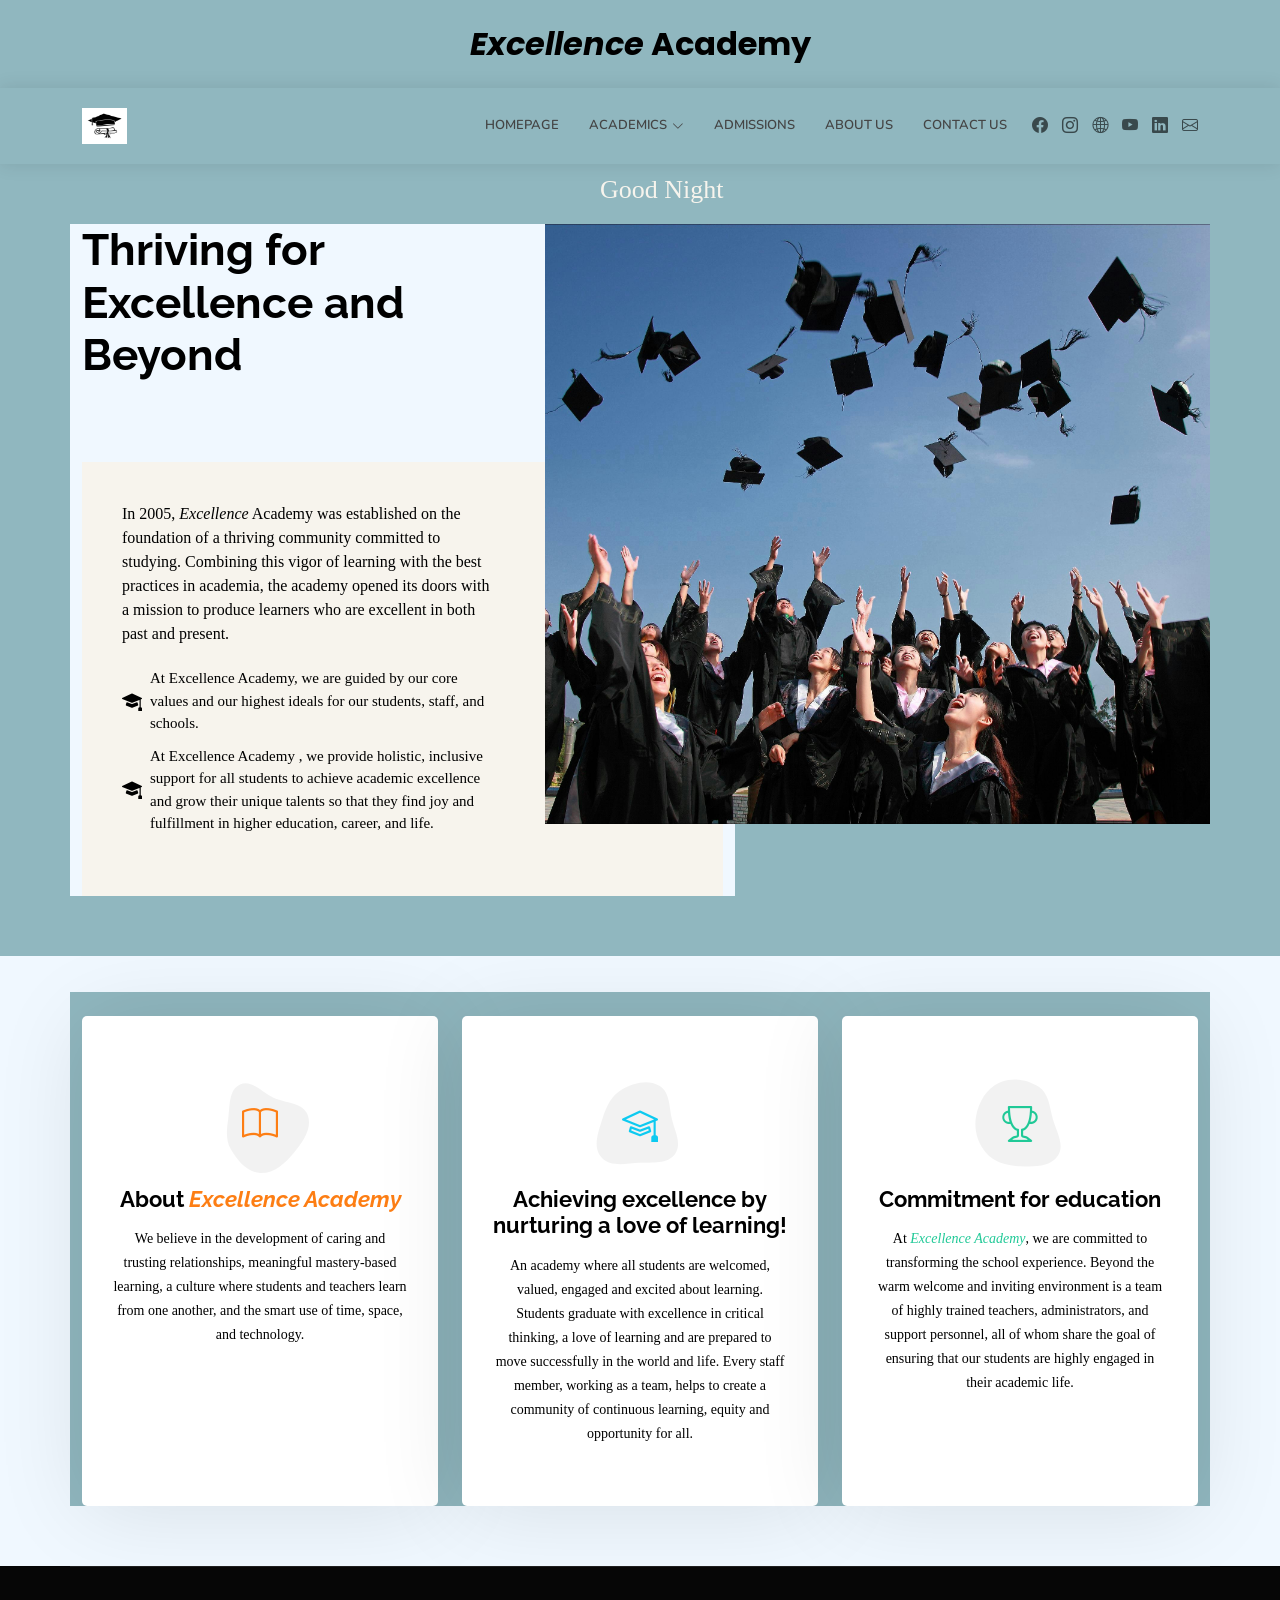
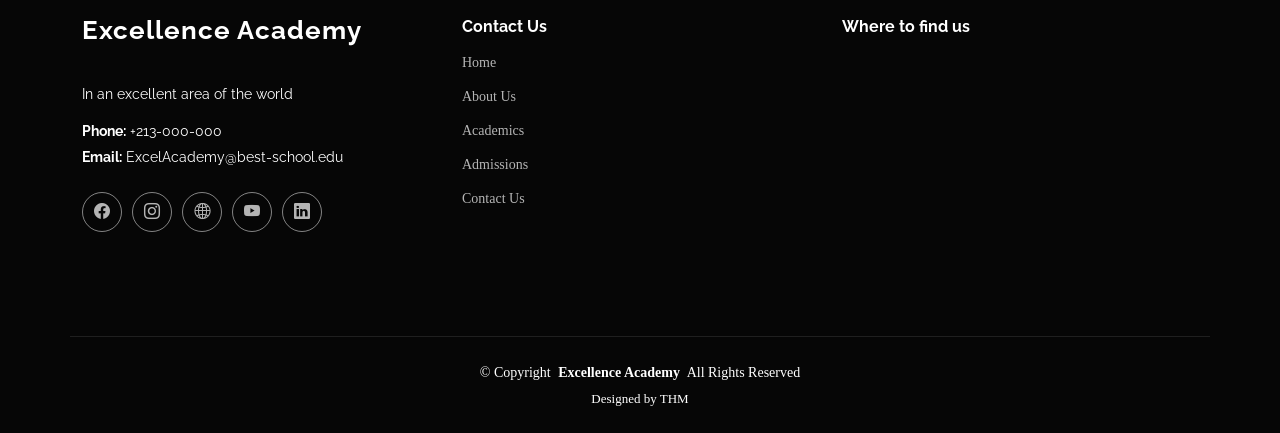
<file: Mini Projet v2.0/index.html>
<!DOCTYPE html>
<html lang="en">

<head>
  <meta charset="utf-8">
  <meta content="width=device-width, initial-scale=1.0" name="viewport">
  <title>Excellence Academy</title>
  <meta name="description" content="">
  <meta name="keywords" content="">
  <script src="https://code.jquery.com/jquery-3.7.1.min.js"></script>


  <!-- Favicons -->
  <link href="cap.jpg" rel="icon">
 
  

  <!-- Fonts -->
  <link href="https://fonts.googleapis.com" rel="preconnect">
  <link href="https://fonts.gstatic.com" rel="preconnect" crossorigin>
  <link href="https://fonts.googleapis.com/css2?family=Roboto:ital,wght@0,100;0,300;0,400;0,500;0,700;0,900;1,100;1,300;1,400;1,500;1,700;1,900&family=Raleway:ital,wght@0,100;0,200;0,300;0,400;0,500;0,600;0,700;0,800;0,900;1,100;1,200;1,300;1,400;1,500;1,600;1,700;1,800;1,900&family=Nunito:ital,wght@0,200;0,300;0,400;0,500;0,600;0,700;0,800;0,900;1,200;1,300;1,400;1,500;1,600;1,700;1,800;1,900&display=swap" rel="stylesheet">
  
<!--     Adding  Poppins    -->
<link rel="preconnect" href="https://fonts.googleapis.com">
<link rel="preconnect" href="https://fonts.gstatic.com" crossorigin>
<link href="https://fonts.googleapis.com/css2?family=Benne&family=Cormorant+SC:wght@300;400;500;600;700&family=Poppins:ital,wght@0,100;0,200;0,300;0,400;0,500;0,600;0,700;0,800;0,900;1,100;1,200;1,300;1,400;1,500;1,600;1,700;1,800;1,900&family=Radley:ital@0;1&family=Sorts+Mill+Goudy:ital@0;1&display=swap" rel="stylesheet">
  

<!-- Vendor CSS Files -->
  <link href="assets/vendor/bootstrap/css/bootstrap.min.css" rel="stylesheet">
  <link href="assets/vendor/bootstrap-icons/bootstrap-icons.css" rel="stylesheet">
  <link href="assets/vendor/aos/aos.css" rel="stylesheet">
  <link href="assets/vendor/glightbox/css/glightbox.min.css" rel="stylesheet">
  <link href="assets/vendor/swiper/swiper-bundle.min.css" rel="stylesheet">

  <!-- Main CSS File -->
  <link href="assets/css/main.css" rel="stylesheet">

  <!-- =======================================================
  * Template Name: Company
  * Template URL: https://bootstrapmade.com/company-free-html-bootstrap-template/
  * Updated: Aug 07 2024 with Bootstrap v5.3.3
  * Author: BootstrapMade.com
  * License: https://bootstrapmade.com/license/
  ======================================================== -->
</head>

<body class="index-page">

  <!-- Page Title -->
  <div class="page-title">
    <div class="container d-lg-flex justify-content-between align-items-center">
      <h1 class="mb-2 mb-lg-0 mx-auto " style="font-family:Poppins;font-size:2em" ><i>Excellence </i>Academy</h1>
    </div>
  </div><!-- End Page Title -->
  
  
  
  <header id="header" class="header d-flex align-items-center sticky-top">

   
    <div class="container position-relative d-flex align-items-center">

      <a href="index.html" class="logo d-flex align-items-center me-auto">
         <img src="cap.jpg" alt="" width="45px" height="=50px"> 
        
      </a>

      <nav id="navmenu" class="navmenu">
        <ul>
          <li><a href="index.html">HomePage</a></li>
          <li class="dropdown"><a href="Academics.html"><span>Academics</span> <i class="bi bi-chevron-down toggle-dropdown"></i></a>
            <ul>
              
              <li class="dropdown"><a href="#"><span>Our Curriculum</span> <i class="bi bi-chevron-down toggle-dropdown"></i></a>
                <ul>
                  <li><a href="Academics.html">Mathematics</a></li>
                  <li><a href="Academics.html">Physics </a></li>
                  <li><a href="Academics.html">Science</a></li>
                  <li><a href="Academics.html">Language studies</a></li>
                  <li><a href="Academics.html">Arts</a></li>
                  <li><a href="Academics.html">Humanities</a></li>
                  <li><a href="Academics.html">History</a></li>
                  <li><a href="Academics.html">Geography</a></li>
                </ul>
              </li>
            </ul>
          </li>
          <li><a href="Admissions.html">Admissions</a></li>
          <li><a href="AboutUs.html">About Us</a></li>
          <li><a href="Contact.html">Contact Us</a></li>
       
        
        </ul>
        <i class="mobile-nav-toggle d-xl-none bi bi-list"></i>
      </nav>

      <div class="header-social-links">
        
        <a href="https://web.facebook.com/bright.school.setif"><i class="bi bi-facebook"></i></a>
        <a href="https://www.instagram.com/bright.school.setif/"><i class="bi bi-instagram"></i></a>
        <a href="https://www.bright-s.com/"><i class="bi bi-globe2"></i></a>
        <a href="https://www.youtube.com/@khanacademy"><i class="bi bi-youtube"></i></a>
        <a href="https://www.linkedin.com/"><i class="bi bi-linkedin"></i></a>
        <a href="ExcelAcademy@best-school.edu"><i class="bi bi-envelope"></i></a>

      </div>

    </div>
  </header>

  <main class="main">


    <!-- About Section -->
    <section id="about" class="about section">

      <div class="container">

        <div class="row position-relative">

          <div class="col-lg-7 about-img" data-aos="zoom-out" data-aos-delay="200"><img src="hatsG.jpg"></div>

          <div class="col-lg-7" data-aos="fade-up" data-aos-delay="100" style="background-color:aliceblue">
            <h2 class="inner-title">Thriving for Excellence and Beyond</h2>
            <div class="our-story"   style="background-color:#F7F4ED">
             
              <p>In 2005, <i> Excellence</i> Academy  was established  on the foundation of a thriving community committed to studying. Combining this vigor of learning with the best practices in academia, the academy  opened its doors with a mission to produce learners who are excellent in both past and present. </p>
              <ul>
                <li><i class="bi bi-mortarboard-fill"></i> <span>At Excellence Academy, we are guided by our core values and our highest ideals for our students, staff, and schools.</span></li>
                <li><i class="bi bi-mortarboard-fill"></i> <span>At Excellence Academy , we provide holistic, inclusive support for all students to achieve academic excellence and grow their unique talents so that they find joy and fulfillment in higher education, career, and life.</span></li>
              </ul>

             
            </div>
          </div>

        </div>

      </div>

    </section><!-- /About Section -->

    <!-- Services Section -->
    <section id="services" class="services section light-background" style="background-color:aliceblue">

      <div class="container">

        <div class="row gy-4" style="background-color:#90B7BF">

          <div class="col-lg-4 col-md-6" data-aos="fade-up" data-aos-delay="200">
            <div class="service-item item-orange position-relative">
              <div class="icon">
                <svg width="100" height="100" viewBox="0 0 600 600" xmlns="http://www.w3.org/2000/svg">
                  <path stroke="none" stroke-width="0" fill="#f5f5f5" d="M300,582.0697525312426C382.5290701553225,586.8405444964366,449.9789794690241,525.3245884688669,502.5850820975895,461.55621195738473C556.606425686781,396.0723002908107,615.8543463187945,314.28637112970534,586.6730223649479,234.56875336149918C558.9533121215079,158.8439757836574,454.9685369536778,164.00468322053177,381.49747125262974,130.76875717737553C312.15926192815925,99.40240125094834,248.97055460311594,18.661163978235184,179.8680185752513,50.54337015887873C110.5421016452524,82.52863877960104,119.82277516462835,180.83849132639028,109.12597500060166,256.43424936330496C100.08760227029461,320.3096726198365,92.17705696193138,384.0621239912766,124.79988738764834,439.7174275375508C164.83382741302287,508.01625554203684,220.96474134820875,577.5009287672846,300,582.0697525312426"></path>
                </svg>
                <i class="bi bi-book"></i>
              </div>
              <a href="service-details.html" class="stretched-link">
                <h3>About <i>Excellence Academy</i> </h3>
              </a>
          <p> We believe in the development of caring and trusting relationships, meaningful mastery-based learning, a culture where students and teachers learn from one another, and the smart use of time, space, and technology.  </p>
          </div><!-- End Service Item -->
          </div>

          <div class="col-lg-4 col-md-6" data-aos="fade-up" data-aos-delay="100" >
            <div class="service-item item-cyan position-relative">
              <div class="icon">
                <svg width="100" height="100" viewBox="0 0 600 600" xmlns="http://www.w3.org/2000/svg">
                  <path stroke="none" stroke-width="0" fill="#f5f5f5" d="M300,521.0016835830174C376.1290562159157,517.8887921683347,466.0731472004068,529.7835943286574,510.70327084640275,468.03025145048787C554.3714126377745,407.6079735673963,508.03601936045806,328.9844924480964,491.2728898941984,256.3432110539036C474.5976632858925,184.082847569629,479.9380746630129,96.60480741107993,416.23090153303,58.64404602377083C348.86323505073057,18.502131276798302,261.93793281208167,40.57373210992963,193.5410806939664,78.93577620505333C130.42746243093433,114.334589627462,98.30271207620316,179.96522072025542,76.75703585869454,249.04625023123273C51.97151888228291,328.5150500222984,13.704378332031375,421.85034740162234,66.52175969318436,486.19268352777647C119.04800174914682,550.1803526380478,217.28368757567262,524.383925680826,300,521.0016835830174"></path>
                </svg>
                <i class="bi bi-mortarboard"></i>
              </div>
              <a href="service-details.html" class="stretched-link">
                <h3> Achieving excellence by  nurturing a love of learning! </h3>
              </a>
            <p >  An academy where all students are welcomed, valued, engaged and excited about learning. Students graduate with excellence in critical thinking, a love of learning and are prepared to move successfully in the world and life. Every staff member, working as a team, helps to create a community of continuous learning, equity and opportunity for all.</p> 

            </div>
          </div><!-- End Service Item -->

          <div class="col-lg-4 col-md-6" data-aos="fade-up" data-aos-delay="300">
            <div class="service-item item-teal position-relative">
              <div class="icon">
                <svg width="100" height="100" viewBox="0 0 600 600" xmlns="http://www.w3.org/2000/svg">
                  
                  <path stroke="none" stroke-width="0" fill="#f5f5f5" d="M300,541.5067337569781C382.14930387511276,545.0595476570109,479.8736841581634,548.3450877840088,526.4010558755058,480.5488172755941C571.5218469581645,414.80211281144784,517.5187510058486,332.0715597781072,496.52539010469104,255.14436215662573C477.37192572678356,184.95920475031193,473.57363656557914,105.61284051026155,413.0603344069578,65.22779650032875C343.27470386102294,18.654635553484475,251.2091493199835,5.337323636656869,175.0934190732945,40.62881213300186C97.87086631185822,76.43348514350839,51.98124368387456,156.15599469081315,36.44837278890362,239.84606092416172C21.716077023791087,319.22268207091537,43.775223500013084,401.1760424656574,96.891909868211,461.97329694683043C147.22146801428983,519.5804099606455,223.5754009179313,538.201503339737,300,541.5067337569781"></path>
                </svg>
                <i class="bi bi-trophy"></i>
              </div>
              <a href="service-details.html" class="stretched-link">
                <h3>Commitment for education </h3>
              </a>
              <p> At <i>Excellence Academy</i>, we are committed to transforming the school experience.  Beyond the warm welcome and inviting environment is a team of highly trained teachers, administrators, and support personnel, all of whom share the goal of ensuring that our students are highly engaged in their academic life. </p>
            </div>
          </div><!-- End Service Item -->
          


        </div>

      </div>

    </section><!-- /Services Section -->
   
   
              
    

  </main>

  <footer id="footer" class="footer dark-background">

    <div class="container footer-top">
      <div class="row gy-4">
        <div class="col-lg-4 col-md-6 footer-about">
          <a href="index.html" class="logo d-flex align-items-center">
            <span class="sitename">Excellence Academy</span>
          </a>
          <div class="footer-contact pt-3">
            <p>In an excellent area of the world </p>
            <p class="mt-3"><strong>Phone:</strong> <span> +213-000-000 </span></p>
            <p><strong>Email:</strong><a href="ExcelAcademy@best-school.edu" style="color:white" > ExcelAcademy@best-school.edu</a> </span></p>
          </div>
          <div class="social-links d-flex mt-4">
            <a href="https://web.facebook.com/bright.school.setif"><i class="bi bi-facebook"></i></a>
            <a href="https://www.instagram.com/bright.school.setif/"><i class="bi bi-instagram"></i></a>
            <a href="https://www.bright-s.com/"><i class="bi bi-globe2"></i></a>
            <a href="https://www.youtube.com/@khanacademy"><i class="bi bi-youtube"></i></a>
            <a href="https://www.linkedin.com/"><i class="bi bi-linkedin"></i></a>
          </div>
        </div>

        <div class="col-lg-4 col-md-6 footer-links">
          <h4>Contact Us</h4>
          <ul>
            <li><a href="index.html">Home</a></li>
            <li><a href="AboutUs.html">About Us</a></li>
            <li><a href="Academics.html">Academics</a></li>
            <li><a href="Admissions.html">Admissions</a></li>
            <li><a href="ContactUs.html">Contact Us</a></li>
          </ul>
        </div>

        
        <div class="col-lg-4 col-md-6 footer-newsletter">
          <h4>Where to find us</h4>
          <iframe style="width: 100%; height: 250px;" src="https://www.google.com/maps/embed?pb=!1m18!1m12!1m3!1d52745758.32900814!2d-62.064815999999965!3d36.20679390000001!2m3!1f0!2f0!3f0!3m2!1i1024!2i768!4f13.1!3m3!1m2!1s0x12f315031897e253%3A0x36401c616336632b!2sBright%20school!5e0!3m2!1sen!2sdz!4v1732569722820!5m2!1sen!2sdz" frameborder="0" allowfullscreen=""></iframe>

        </div>


      </div>
    </div>

    <div class="container copyright text-center mt-4">
      <p>© <span>Copyright</span> <strong class="px-1 sitename">Excellence Academy</strong> <span>All Rights Reserved</span></p>
      <div class="credits">

        Designed by THM
      </div>
    </div>

  </footer>

  <!-- Scroll Top -->
  <a href="#" id="scroll-top" class="scroll-top d-flex align-items-center justify-content-center"><i class="bi bi-arrow-up-short"></i></a>

  <!-- Preloader -->
  <div id="preloader"></div>

  <!-- Vendor JS Files -->
  <script src="assets/vendor/bootstrap/js/bootstrap.bundle.min.js"></script>
  <script src="assets/vendor/php-email-form/validate.js"></script>
  <script src="assets/vendor/aos/aos.js"></script>
  <script src="assets/vendor/glightbox/js/glightbox.min.js"></script>
  <script src="assets/vendor/imagesloaded/imagesloaded.pkgd.min.js"></script>
  <script src="assets/vendor/isotope-layout/isotope.pkgd.min.js"></script>
  <script src="assets/vendor/waypoints/noframework.waypoints.js"></script>
  <script src="assets/vendor/swiper/swiper-bundle.min.js"></script>

  <!-- Main JS File -->
  <script src="assets/js/main.js"></script>

  <script>

    let date=new Date();
    let currentHour=date.getHours();
    let Welcome_message;

    if (currentHour>=6 && currentHour<=12){
      Welcome_message="Good Morning ";
    } else if (currentHour>=12 && currentHour<=16){
      Welcome_message="Good Afternoon ";
    } else if (currentHour>=16 && currentHour<=20){
      Welcome_message="Good Evening ";
    } else{
      Welcome_message="Good Night";
    }
    let WM=document.createElement('p');
    WM.textContent=Welcome_message;

    WM.style.fontSize='26px';
    WM.style.position='absolute';
    //WM.classList.add('lg-12')
    WM.style.top='170px';
    WM.style.left='600px';
    WM.style.color='#F7F4ED';
    WM.style.zIndex=2;

    document.body.appendChild(WM);



      
       

  </script>

</body>

</html>
</file>
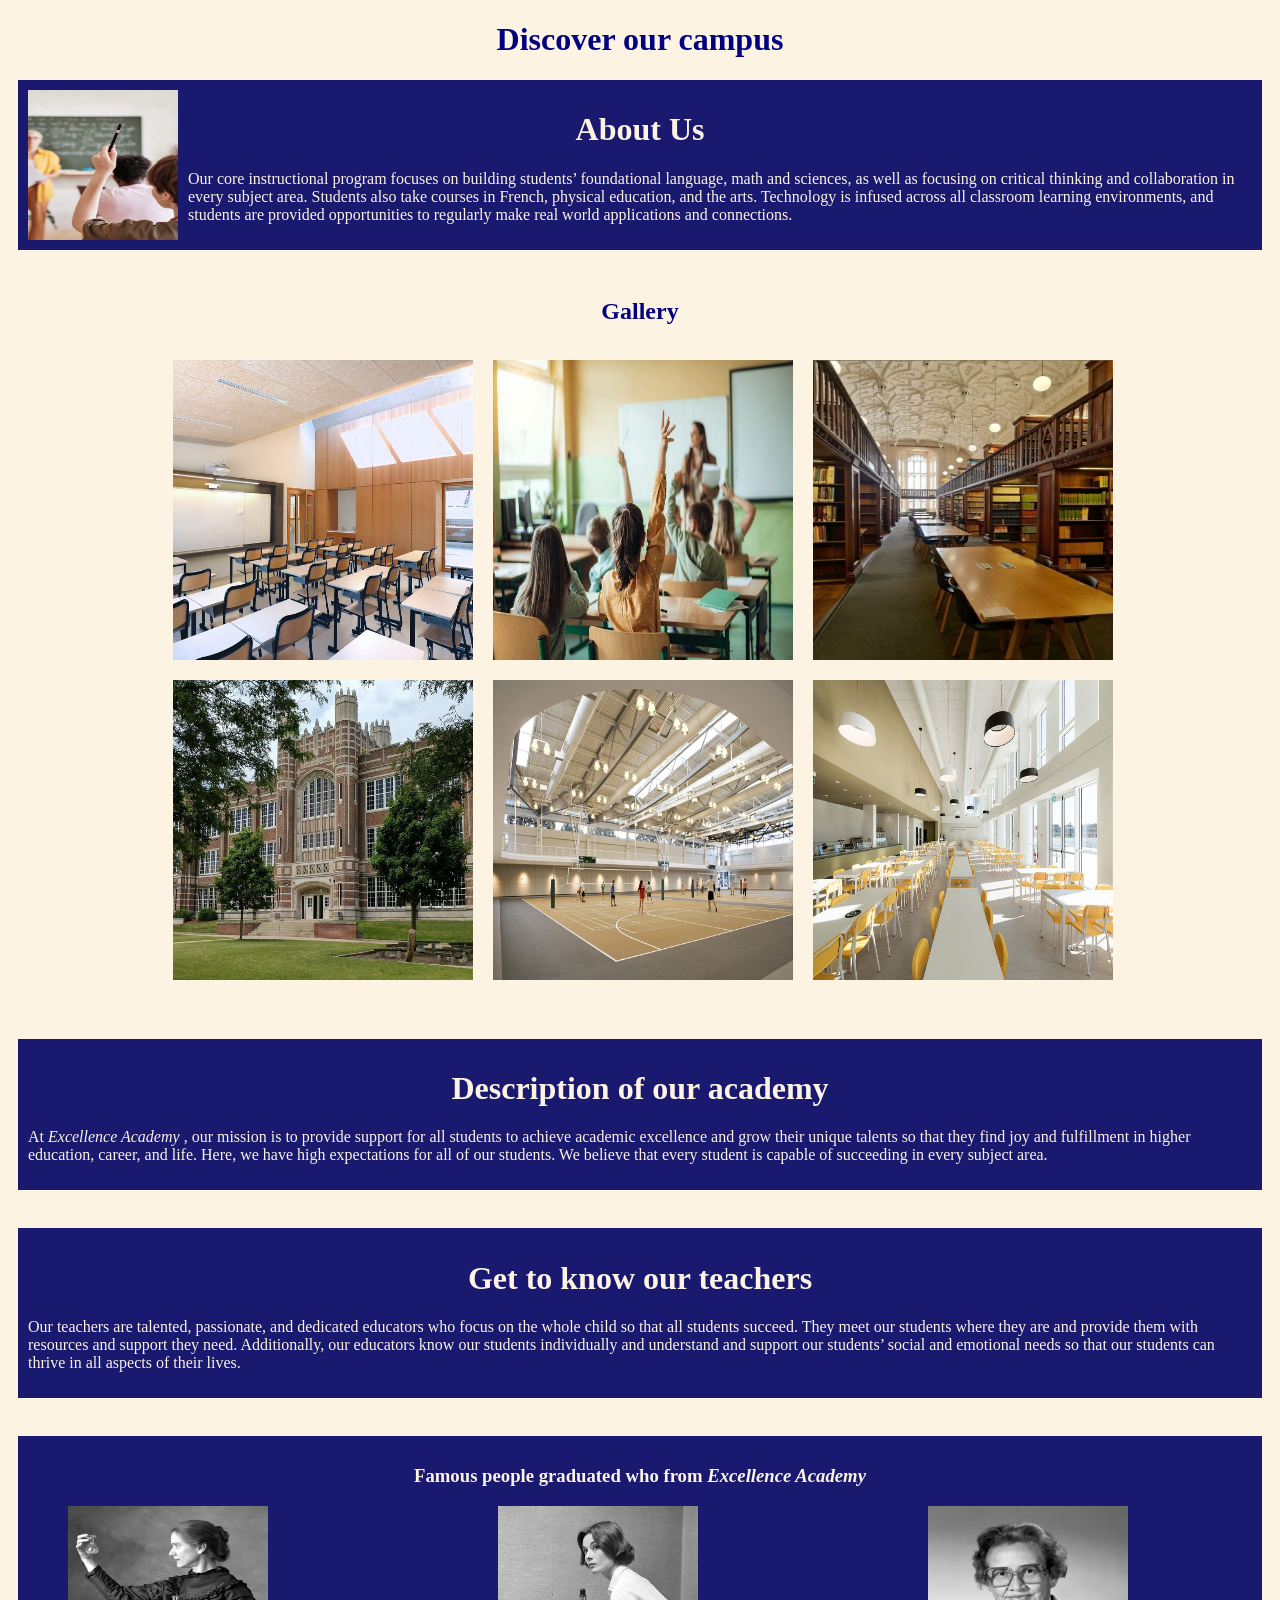
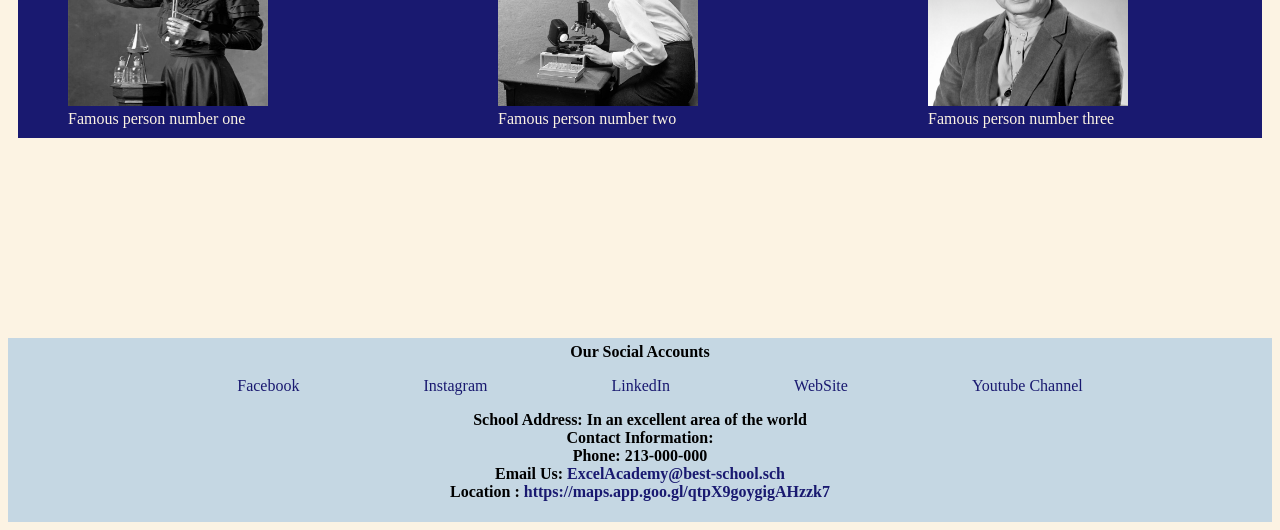
<file: Mini Projet v1.0/AboutUs.html>
<!DOCTYPE html>
<html lang="en">
<head>
    <meta charset="UTF-8">
    <meta name="viewport" content="width=device-width, initial-scale=1.0">
    <title>About Excellence Academy</title>
    <style>
      @import url('https://fonts.googleapis.com/css2?family=Poppins:ital,wght@0,100;0,200;0,300;0,400;0,500;0,600;0,700;0,800;0,900;1,100;1,200;1,300;1,400;1,500;1,600;1,700;1,800;1,900&family=Radley:ital@0;1&family=Sorts+Mill+Goudy:ital@0;1&display=swap');
    </style>
    <link rel="stylesheet" href="StyleAboutUsPage.css">
    <link rel="icon" href="cap.jpg" alt="This is the logo">
</head>
<body style="font-family:Sorts Mill Goody">
    

   <h1> Discover our campus </h1>
   <div class="other">
    <h1> About Us</h1>
    <img src="pic.jfif"  alt="Image with the school staff"  height="150px" width="150px" id="pic"> 
   <p>
     Our core instructional program focuses on building students’ foundational language, math and sciences, as well as focusing on critical thinking and collaboration in every subject area.

    Students also take courses in French, physical education, and the arts. 
    Technology is infused across all classroom learning environments, and students are provided opportunities to regularly make real world applications and connections.</p>
     
  </div>
    <br>
   
  
    <h2> Gallery</h2>
   
    <div class="container">  
   
  
    <div class="pic">  <img src="class.jfif"  alt="This is the class" height="300px" width="300px" ></div>
    <div class="pic">  <img src="class2.jfif"  alt="This is another class pic" height="300px" width="300px"></div>
    <div class="pic"> <img src="library2.jpg"  alt="This is the library" height="300px" width="300px"> </div>
      <div class="pic"> <img src="School.jfif"  alt="This is the school entrance" height="300px" width="300px"> </div>
        <div class="pic"> <img src="Gym.jfif"  alt="This is the gym" height="300px" width="300px"> </div>
        <div class="pic"> <img src="caf.jfif"  alt="This is the cafateria" height="300px" width="300px"> </div>
  </div>
  <br>
  <br>
  <br>

  <div class="other">
    <h1> Description of our academy </h1>
    <p> At <i>  Excellence Academy </i>, our mission is to provide  support for all students to achieve academic excellence and grow their unique talents so that they find joy and fulfillment in higher education, career, and life.
      Here, we have high expectations for all of our students. We believe that every student is capable of succeeding in every subject area.</p>
   
      
     </div>
  <br>
      
        <div class="other"> <h1> Get to know our teachers</h1>
        <p>Our teachers are talented, passionate, and dedicated educators who focus on the whole child so that all students succeed. They meet our students where they are and provide them with resources and support they need. 

    Additionally, our educators know our students individually and understand and support our students’ social and emotional needs so that our students can thrive in all aspects of their lives.</p>
    </div>
  
    
 <br>


  <div class="other" ><h3> Famous people graduated who from <i>  Excellence Academy </i> </h3>
    <ul class="famous">
      <li> <img src="one.jfif" width="200px" height="200px">  Famous person number one  </li>
      <li>  <img src="two.jfif" width="200px" height="200px"> Famous person number two </li>
      <li> <img src="three.jpg" width="200px" height="200px">Famous person number three </li>

</ul>
  </div>
 

    
  <footer>
    <b>Our Social Accounts</b>
    
       <ul>
           <li> <a href="https://web.facebook.com/bright.school.setif" target="_blank">  Facebook </a></li>
           <li> <a href="https://www.instagram.com/bright.school.setif/" target="_blank"> Instagram </a></li>
           <li> <a href="https://www.linkedin.com/" target="_blank"> LinkedIn </a></li>
           <li> <a href="https://www.bright-s.com/" target="_blank"> WebSite</a></li>
           <li> <a href="https://www.youtube.com/@khanacademy" target="_blank"> Youtube Channel </a></li>
       </ul>
   <p>  <b> School Address: <b> In an excellent area of the world <br>
     <b>  Contact Information: 
     <br>  </b>
       <b> Phone: </b> 213-000-000  
       <br>
       <b>Email Us: </b> <a href="ExcelAcademy@best-school.sch"> ExcelAcademy@best-school.sch</a>  
       <br>
       <b>Location :</b>  <a href="https://maps.app.goo.gl/qtpX9goygigAHzzk7"> https://maps.app.goo.gl/qtpX9goygigAHzzk7 </a>
     </p>
   </footer>

    
</body>
</html>
</file>
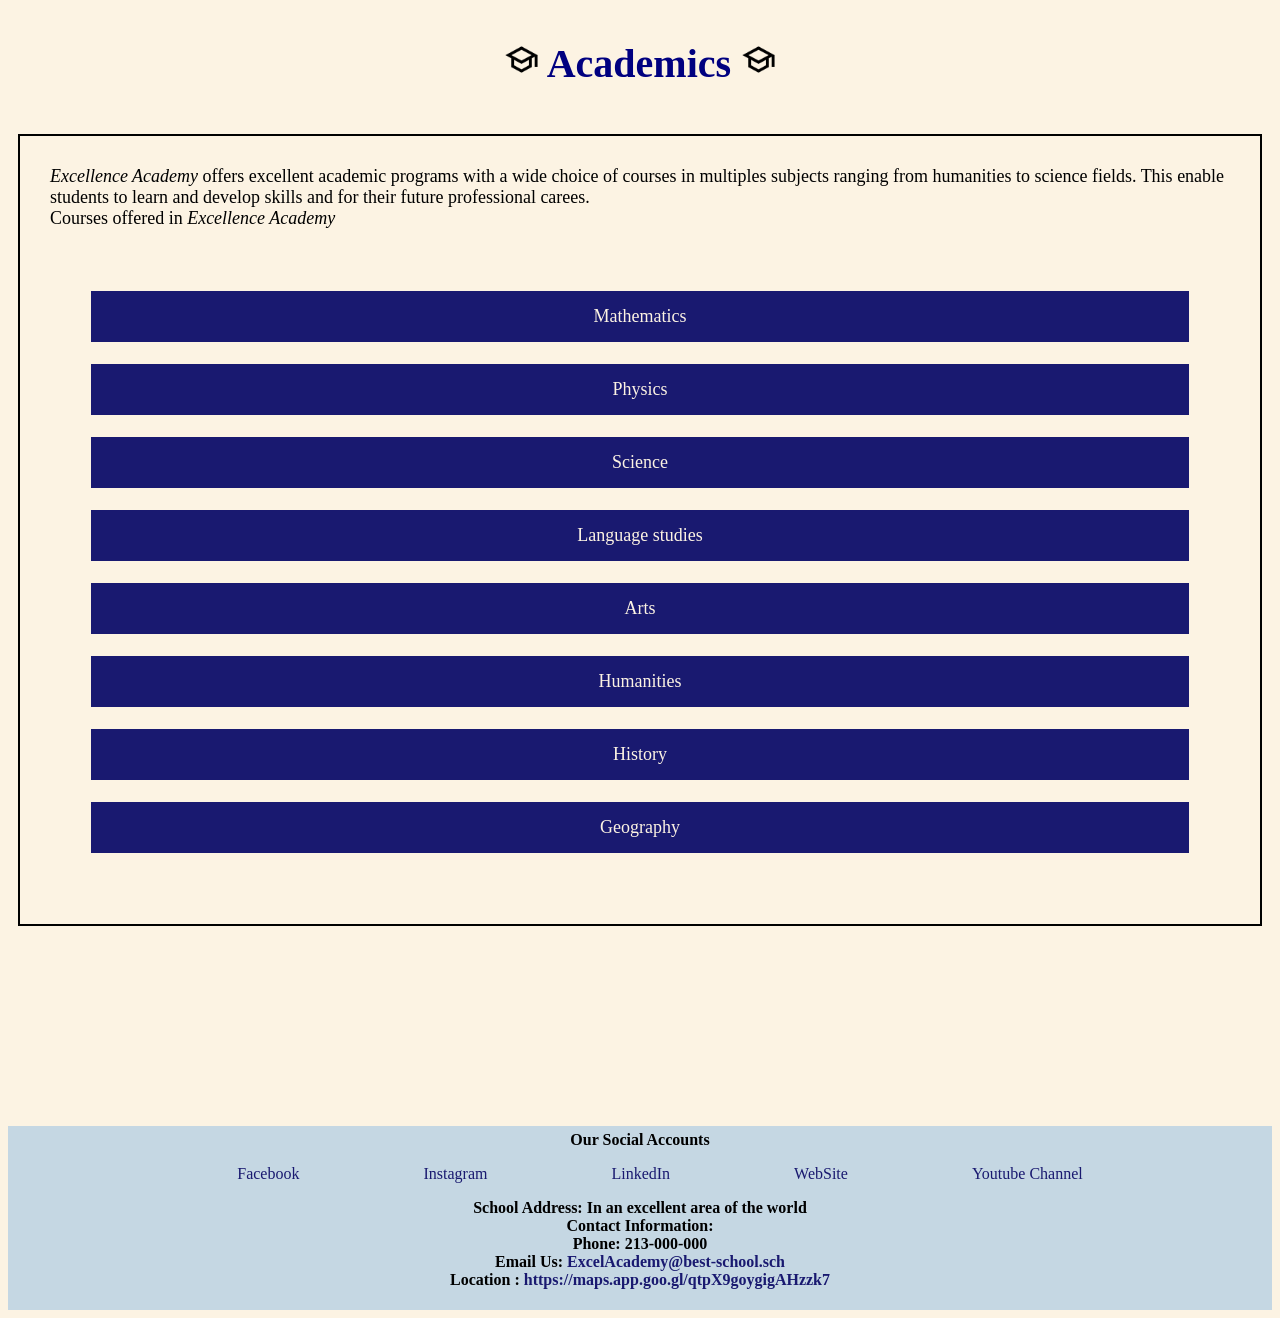
<file: Mini Projet v1.0/Academics.html>
<!DOCTYPE html>
<html lang="en">
<head>
    <meta charset="UTF-8">
    <meta name="viewport" content="width=device-width, initial-scale=1.0">
    <style>
      @import url('https://fonts.googleapis.com/css2?family=Poppins:ital,wght@0,100;0,200;0,300;0,400;0,500;0,600;0,700;0,800;0,900;1,100;1,200;1,300;1,400;1,500;1,600;1,700;1,800;1,900&family=Radley:ital@0;1&family=Sorts+Mill+Goudy:ital@0;1&display=swap');
    </style>
    <link rel="stylesheet" href="StyleAcademicsPage.css">
    <link rel="icon" href="cap.jpg" alt="This is the logo">
    <title>Academics</title>
</head>
<body style="font-family:Sorts Mill Goody">
    <header>
        <h1><img src="school_24dp_000000_FILL0_wght400_GRAD0_opsz24.png" height="35px" width="35px"> Academics <img src="school_24dp_000000_FILL0_wght400_GRAD0_opsz24.png" height="35px" width="35px"></h1>
       

    </header>
    <main>
  <span> <i>  Excellence Academy </i> offers excellent academic programs with a wide choice of courses in multiples subjects ranging from humanities to science fields. This enable students to learn and develop skills and for their future professional carees. 
     <br>Courses offered in <i>  Excellence Academy </i>
  <br>
  <br>
   <div class="container"> 
     
   <div class="course"> Mathematics </div>
     <div class="course" > Physics</div>
     <div class="course"  > Science</div>
     <div class="course" >Language studies</div>
     <div class="course" > Arts</div>
     <div class="course" > Humanities</div>
     <div class="course" > History</div>
     <div class="course" > Geography</div>
</div>
</span>
    
    
  
  



    </main>
    <footer>
      <b>Our Social Accounts</b>
      
         <ul>
             <li> <a href="https://web.facebook.com/bright.school.setif" target="_blank">  Facebook </a></li>
             <li> <a href="https://www.instagram.com/bright.school.setif/" target="_blank"> Instagram </a></li>
             <li> <a href="https://www.linkedin.com/" target="_blank"> LinkedIn </a></li>
             <li> <a href="https://www.bright-s.com/" target="_blank"> WebSite</a></li>
             <li> <a href="https://www.youtube.com/@khanacademy" target="_blank"> Youtube Channel </a></li>
         </ul>
     <p>  <b> School Address: <b> In an excellent area of the world <br>
       <b>  Contact Information: 
       <br>  </b>
         <b> Phone: </b> 213-000-000  
         <br>
         <b>Email Us: </b> <a href="ExcelAcademy@best-school.sch"> ExcelAcademy@best-school.sch</a>  
         <br>
         <b>Location :</b>  <a href="https://maps.app.goo.gl/qtpX9goygigAHzzk7"> https://maps.app.goo.gl/qtpX9goygigAHzzk7 </a>
       </p>
     </footer>
  
    
</body>
</html>
</file>
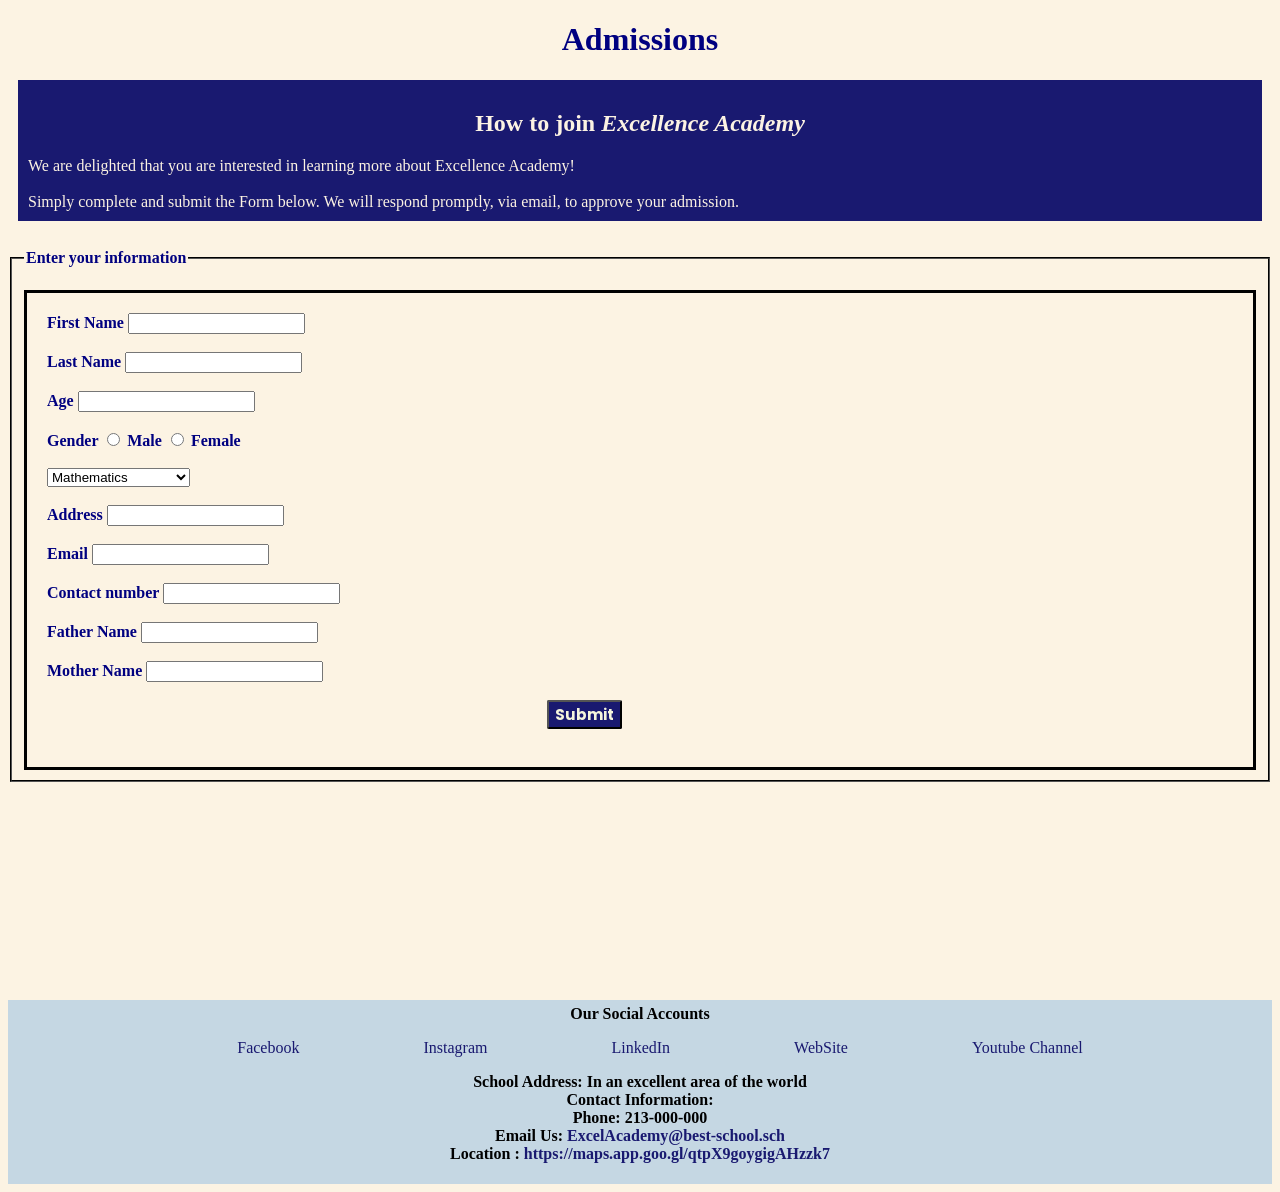
<file: Mini Projet v1.0/Admissions.html>
<!DOCTYPE html>
<html lang="en">
<head>
    <meta charset="UTF-8">
    <meta name="viewport" content="width=device-width, initial-scale=1.0">
    <title>Admissions</title>
    <style>
      @import url('https://fonts.googleapis.com/css2?family=Poppins:ital,wght@0,100;0,200;0,300;0,400;0,500;0,600;0,700;0,800;0,900;1,100;1,200;1,300;1,400;1,500;1,600;1,700;1,800;1,900&family=Radley:ital@0;1&family=Sorts+Mill+Goudy:ital@0;1&display=swap');
    </style>

    <link rel="stylesheet" href="StyleAdmissionsPage.css">
    <link rel="icon" href="cap.jpg" alt="This is the logo">
</head>
<body style="font-family:Sorts Mill Goody">
    <header>
        <h1> Admissions</h1>
       

    </header>
    <main>
        <div>
<h2>How to join <i>  Excellence Academy </i> </h2>

      We are delighted that you are interested in learning more about Excellence Academy! <br>
      <br>Simply complete and submit the  Form below. We will respond promptly, via email, to approve your admission.  </div>
<br>
  <fieldset>  
    <legend> Enter your information </legend>
    <br>
  <form method="" action="">
 <label for="First Name">First Name  </label>
 <input type="text" name="First Name">
 <br>
 <br>
   <label for="Last Name">Last Name  </label>
    <input type="text" name="Last Name">
    <br>
    <br>
    <label for="Age">Age </label>
    <input type="text" name="Age">
    <br><br>
    <label> Gender </label>
    <input type="radio" name="name">
     <label> Male </label>
   
     <input type="radio" name="name"  >  
     <label> Female</label>
     <br>
     <br>

     <select> 
        <optgroup label="Courses"> 
        </label>
        <option> Mathematics </option>
        <option>   Physics </option>
        <option> Science  </option>
        <option> Language studies</option>
        <option>   Arts </option>
        <option> Humanities  </option>
        <option> History </option>
        <option>  Geography </option>
    </optgroup>

     </select>  
     <br><br>


  <label for="Address">Address </label>
  <input type="text" name="Address">
  <br><br>
  <label for="Email"> Email</label>
  <input type="email" id="email" >
  <br><br>
  <label for="Phone">Contact number </label>
  <input type="tel" id="phone">
  <br><br>
  <label for="Father Name">Father Name  </label>
  <input type="text" name="Father Name">
  <br><br>
  <label for="Mother Name">Mother Name  </label>
  <input type="text" name="Mother Name">
  <br><br>
  <button style="font-family:Poppins ; background:midnightblue; font-weight:bold; font-size:15px;color:beige" >    Submit </button>
  <!--  input type="submit" >  -->
  <br><br>







    
  </form>
</fieldset>

<br>

    </main>
    <footer>
      <b>Our Social Accounts</b>
      
         <ul>
             <li> <a href="https://web.facebook.com/bright.school.setif" target="_blank">  Facebook </a></li>
             <li> <a href="https://www.instagram.com/bright.school.setif/" target="_blank"> Instagram </a></li>
             <li> <a href="https://www.linkedin.com/" target="_blank"> LinkedIn </a></li>
             <li> <a href="https://www.bright-s.com/" target="_blank"> WebSite</a></li>
             <li> <a href="https://www.youtube.com/@khanacademy" target="_blank"> Youtube Channel </a></li>
         </ul>
     <p>  <b> School Address: <b> In an excellent area of the world <br>
       <b>  Contact Information: 
       <br>  </b>
         <b> Phone: </b> 213-000-000  
         <br>
         <b>Email Us: </b> <a href="ExcelAcademy@best-school.sch"> ExcelAcademy@best-school.sch</a>  
         <br>
         <b>Location :</b>  <a href="https://maps.app.goo.gl/qtpX9goygigAHzzk7"> https://maps.app.goo.gl/qtpX9goygigAHzzk7 </a>
       </p>
     </footer>
  
    
</body>
</html>
</file>
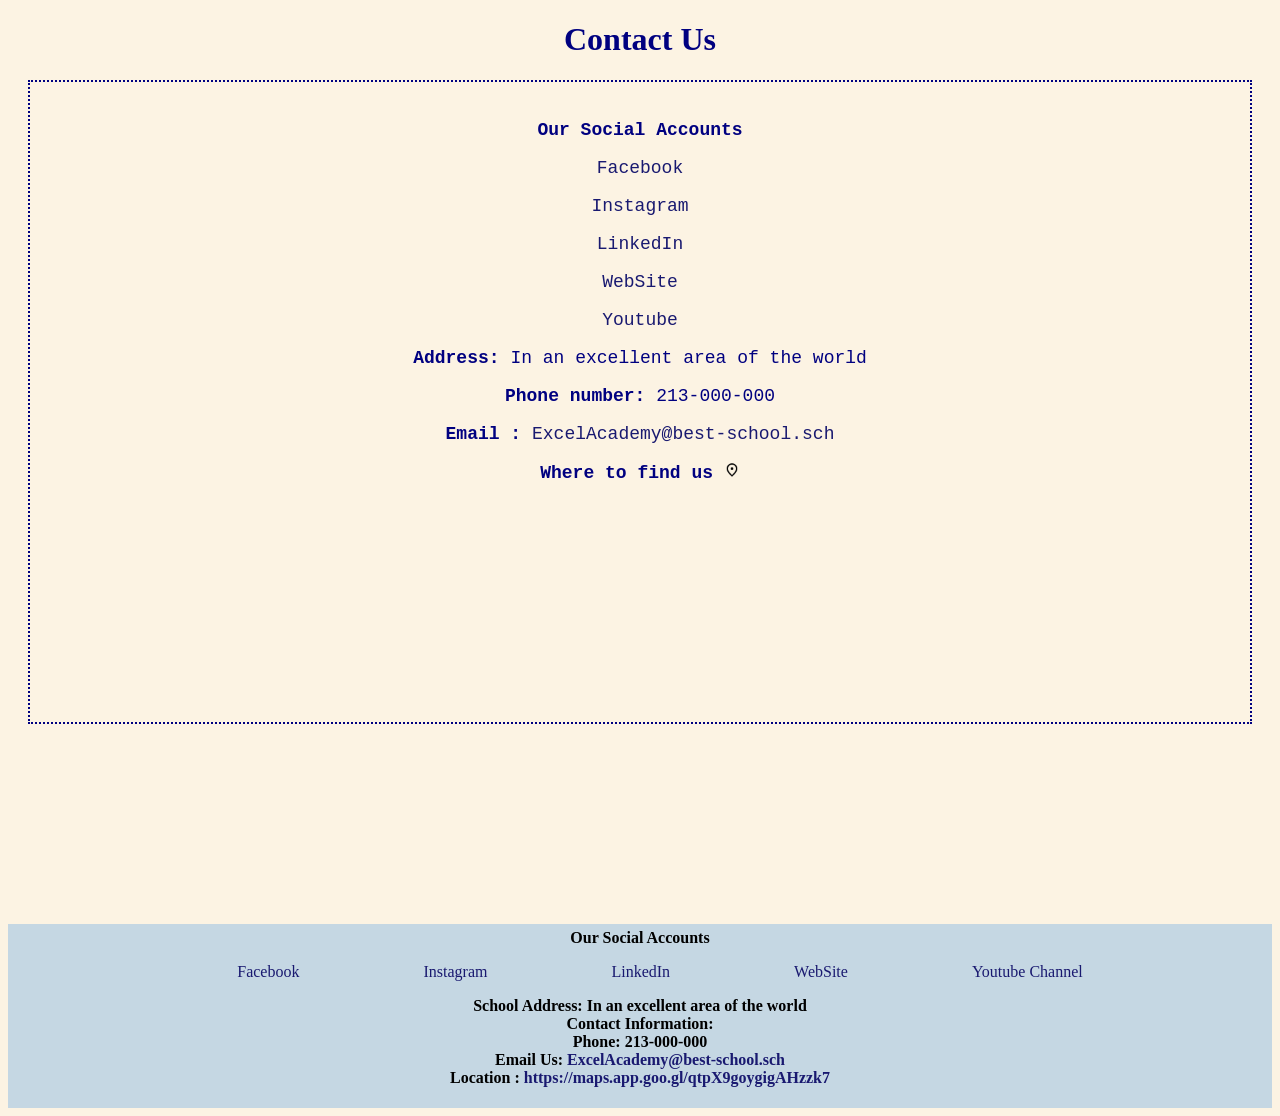
<file: Mini Projet v1.0/ContactUs.html>
<!DOCTYPE html>
<html lang="en">
<head>
    <meta charset="UTF-8">
    <meta name="viewport" content="width=device-width, initial-scale=1.0">
    <style>
        @import url('https://fonts.googleapis.com/css2?family=Poppins:ital,wght@0,100;0,200;0,300;0,400;0,500;0,600;0,700;0,800;0,900;1,100;1,200;1,300;1,400;1,500;1,600;1,700;1,800;1,900&family=Radley:ital@0;1&family=Sorts+Mill+Goudy:ital@0;1&display=swap');
      </style>
    <link rel="stylesheet" href="StyleContactUsPage.css">
    <link rel="icon" href="cap.jpg" alt="This is the logo">
    
    <title>Contact Us</title>
</head>
<body style="font-family:Sorts Mill Goody">
    <header>
        <h1> Contact Us</h1>
       

    </header>
    <main>
        <div>
    
  <p>  <b> Our Social Accounts </b>
<br>
         
         
             <p> <a href="https://web.facebook.com/bright.school.setif" target="_blank">  Facebook </a></p>
             <p> <a href="https://www.instagram.com/bright.school.setif/" target="_blank"> Instagram </a></p>
             <p> <a href="https://www.linkedin.com/" target="_blank"> LinkedIn </a></p>
             <p> <a href="https://www.bright-s.com/" target="_blank"> WebSite</a></p>
             <p> <a href="https://www.youtube.com/@khanacademy" target="_blank"> Youtube </a></p>
      </p>  
   <p> <b>  Address: </b> In an excellent area of the world</p>
   <p> <b>Phone number: </b> 213-000-000 </p>
   <p> <b>Email : </b> <a href="ExcelAcademy@best-school.sch"> ExcelAcademy@best-school.sch</a> </p>
   
   <p> <b>Where to find us <img src="location_on_24dp_000000_FILL0_wght400_GRAD0_opsz24.png" height="16px" width="16px"></b> </p>
   <iframe id="frame" src="https://www.google.com/maps/embed?pb=!1m18!1m12!1m3!1d52745758.32900814!2d-62.064815999999965!3d36.20679390000001!2m3!1f0!2f0!3f0!3m2!1i1024!2i768!4f13.1!3m3!1m2!1s0x12f315031897e253%3A0x36401c616336632b!2sBright%20school!5e0!3m2!1sen!2sdz!4v1732569722820!5m2!1sen!2sdz" width="600" height="450" style="border:0;" allowfullscreen="" loading="lazy" referrerpolicy="no-referrer-when-downgrade" height="200" width="200"></iframe>
</div>

    </main>
    
    <footer>
        <b>Our Social Accounts</b>
        
           <ul>
               <li> <a href="https://web.facebook.com/bright.school.setif" target="_blank">  Facebook </a></li>
               <li> <a href="https://www.instagram.com/bright.school.setif/" target="_blank"> Instagram </a></li>
               <li> <a href="https://www.linkedin.com/" target="_blank"> LinkedIn </a></li>
               <li> <a href="https://www.bright-s.com/" target="_blank"> WebSite</a></li>
               <li> <a href="https://www.youtube.com/@khanacademy" target="_blank"> Youtube Channel </a></li>
           </ul>
       <p>  <b> School Address: <b> In an excellent area of the world <br>
         <b>  Contact Information: 
         <br>  </b>
           <b> Phone: </b> 213-000-000  
           <br>
           <b>Email Us: </b> <a href="ExcelAcademy@best-school.sch"> ExcelAcademy@best-school.sch</a>  
           <br>
           <b>Location :</b>  <a href="https://maps.app.goo.gl/qtpX9goygigAHzzk7"> https://maps.app.goo.gl/qtpX9goygigAHzzk7 </a>
         </p>
       </footer>
    
</body>
</html>
</file>
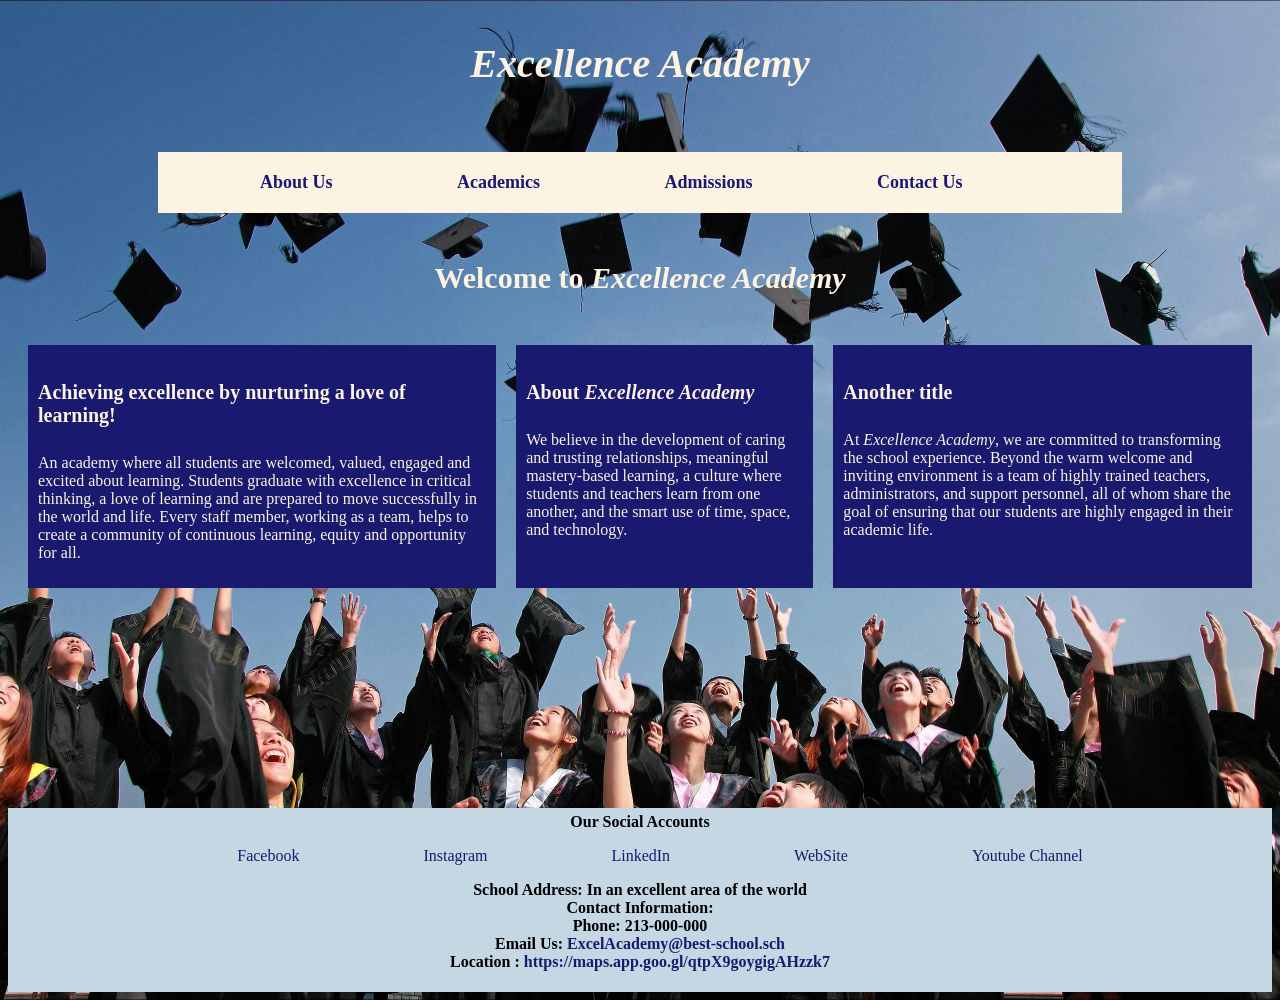
<file: Mini Projet v1.0/HomePage.html>
<!DOCTYPE html>
<html lang="en">
<head>
    <meta charset="UTF-8">
    <meta name="viewport" content="width=device-width, initial-scale=1.0">

    
<style>
  @import url('https://fonts.googleapis.com/css2?family=Poppins:ital,wght@0,100;0,200;0,300;0,400;0,500;0,600;0,700;0,800;0,900;1,100;1,200;1,300;1,400;1,500;1,600;1,700;1,800;1,900&family=Radley:ital@0;1&family=Sorts+Mill+Goudy:ital@0;1&display=swap');
</style>


<link rel="stylesheet" href="StyleHomePage.css">
 <link rel="icon" href="cap.jpg" alt="This is the logo">
 
    <title>Excellence Academy </title>

</head>
<body style="font-family:Sorts Mill Goody">
    <header>
        
        <div >

        <h1 >  <i>Excellence Academy</i></h1>
        <br>
        <nav> <b>
           <ul id="list"> 
        <li> <a href="AboutUs.html" target="_blank"> About Us</a> </li>
        <li><a href="Academics.html" target="_blank"> Academics</a> </li>
        <li> <a href="Admissions.html" target="_blank"> Admissions</a></li>
        <li><a href="ContactUs.html " target="_blank"> Contact Us</a> </li>
        </ul>
      </b>
        </nav>
        <br>
    </div>

    </header>
    <main>
        <h3> Welcome to <i>Excellence Academy</i></h3>
    

  <div class="flex-container">
   <div  id="div1"><p > <h4> Achieving excellence by  nurturing a love of learning! </h4> An academy where all students are welcomed, valued, engaged and excited about learning. Students graduate with excellence in critical thinking, a love of learning and are prepared to move successfully in the world and life. Every staff member, working as a team, helps to create a community of continuous learning, equity and opportunity for all.</p> </div> 
<div class="flex-item" id="div2"> <p > <h4> About <i>Excellence Academy</i>  </h4> We believe in the development of caring and trusting relationships, meaningful mastery-based learning, a culture where students and teachers learn from one another, and the smart use of time, space, and technology.  </p></div> 
<div class="flex-item" id="div3"> <p > <h4> Another title  </h4> At <i>Excellence Academy</i>, we are committed to transforming the school experience.  Beyond the warm welcome and inviting environment is a team of highly trained teachers, administrators, and support personnel, all of whom share the goal of ensuring that our students are highly engaged in their academic life. </p></div> 

</div>

    </main>
    <footer>
      <b>Our Social Accounts</b>
      
         <ul>
             <li> <a href="https://web.facebook.com/bright.school.setif" target="_blank">  Facebook </a></li>
             <li> <a href="https://www.instagram.com/bright.school.setif/" target="_blank"> Instagram </a></li>
             <li> <a href="https://www.linkedin.com/" target="_blank"> LinkedIn </a></li>
             <li> <a href="https://www.bright-s.com/" target="_blank"> WebSite</a></li>
             <li> <a href="https://www.youtube.com/@khanacademy" target="_blank"> Youtube Channel </a></li>
         </ul>
     <p>  <b> School Address: <b> In an excellent area of the world <br>
       <b>  Contact Information: 
       <br>  </b>
         <b> Phone: </b> 213-000-000  
         <br>
         <b>Email Us: </b> <a href="ExcelAcademy@best-school.sch"> ExcelAcademy@best-school.sch</a>  
         <br>
         <b>Location :</b>  <a href="https://maps.app.goo.gl/qtpX9goygigAHzzk7"> https://maps.app.goo.gl/qtpX9goygigAHzzk7 </a>
       </p>
     </footer>
  
</body>
</html>
</file>
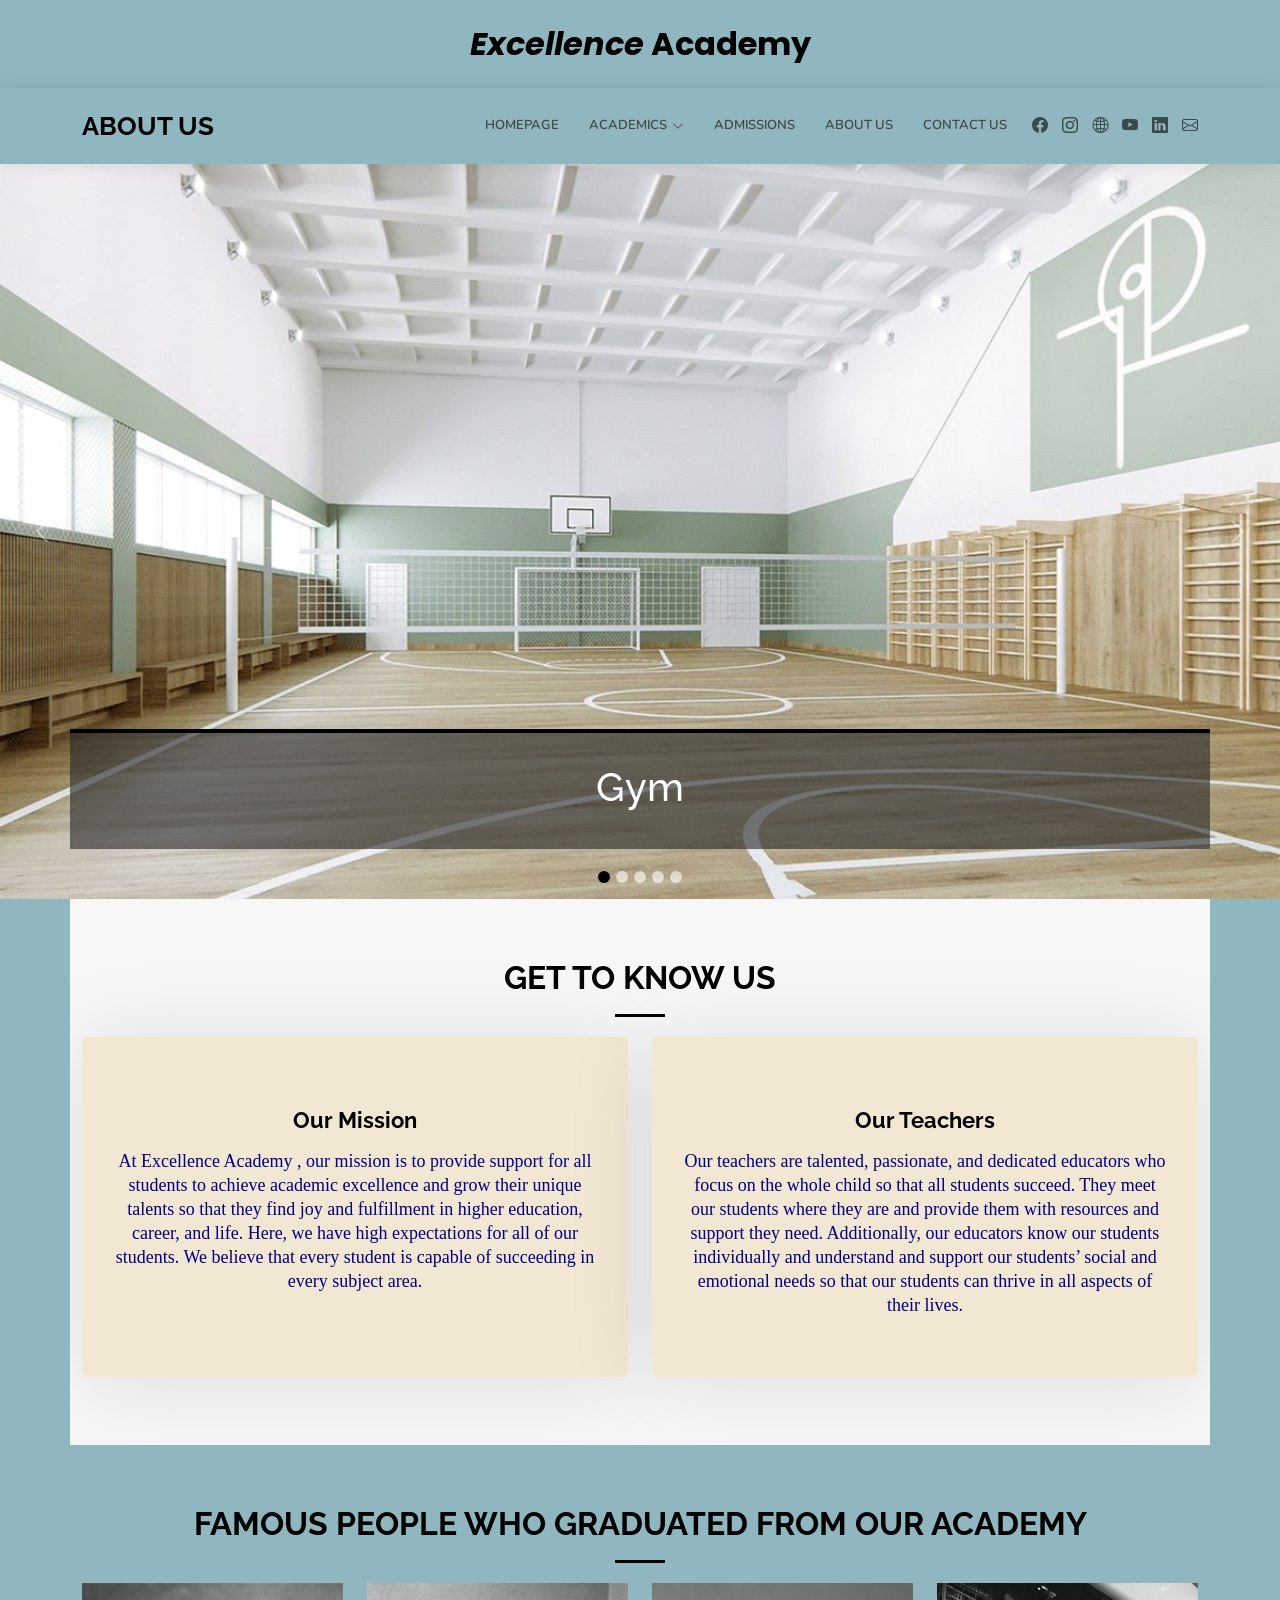
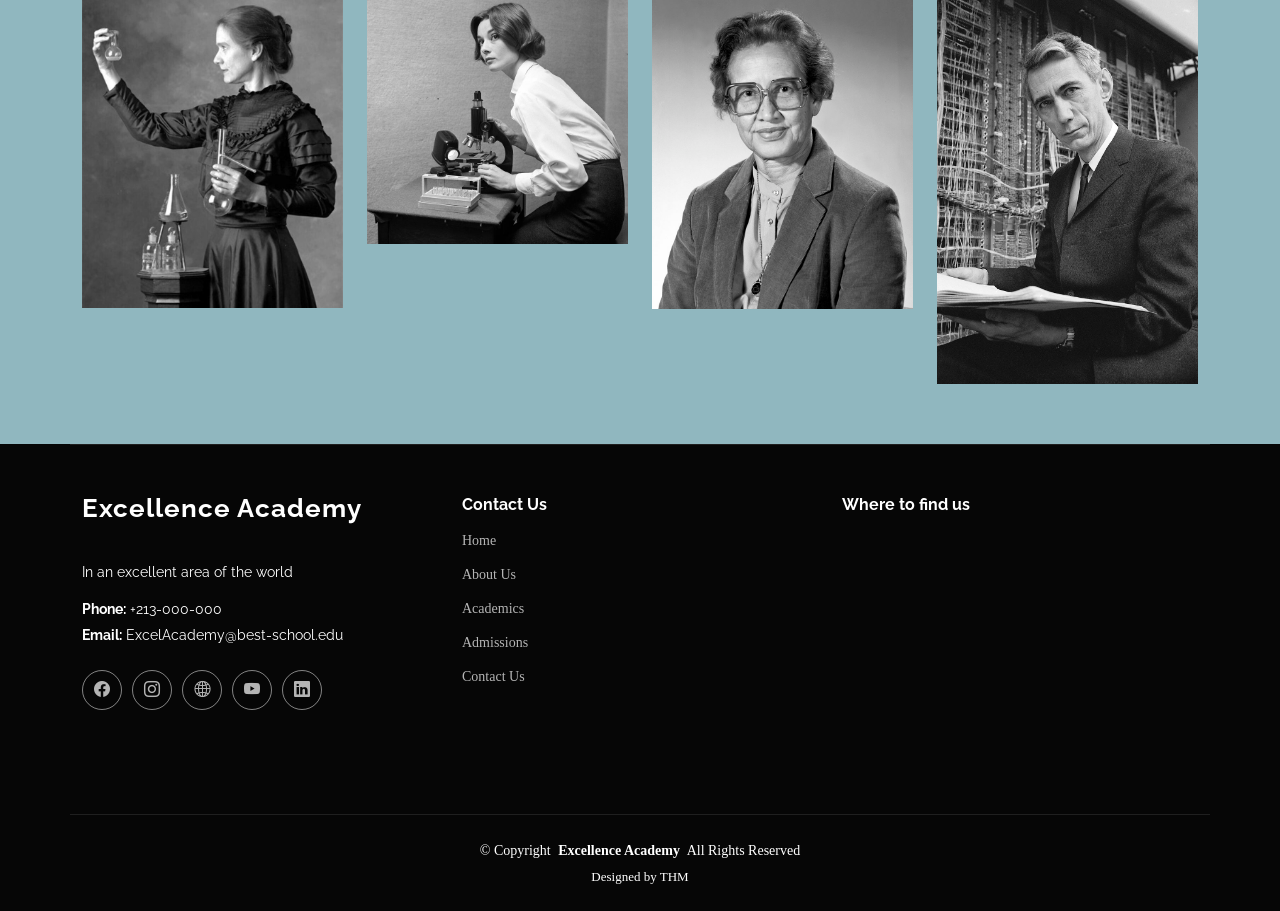
<file: Mini Projet v2.0/AboutUs.html>
<!DOCTYPE html>
<html lang="en">

<head>
  <meta charset="utf-8">
  <meta content="width=device-width, initial-scale=1.0" name="viewport">
  <title>About Us</title>
  <meta name="description" content="">
  <meta name="keywords" content="">
  <script src="https://code.jquery.com/jquery-3.7.1.min.js"></script>


  <!-- Favicons -->
  <link href="qst.png" rel="icon">

  <!-- Fonts -->
  <link href="https://fonts.googleapis.com" rel="preconnect">
  <link href="https://fonts.gstatic.com" rel="preconnect" crossorigin>
  <link href="https://fonts.googleapis.com/css2?family=Roboto:ital,wght@0,100;0,300;0,400;0,500;0,700;0,900;1,100;1,300;1,400;1,500;1,700;1,900&family=Raleway:ital,wght@0,100;0,200;0,300;0,400;0,500;0,600;0,700;0,800;0,900;1,100;1,200;1,300;1,400;1,500;1,600;1,700;1,800;1,900&family=Nunito:ital,wght@0,200;0,300;0,400;0,500;0,600;0,700;0,800;0,900;1,200;1,300;1,400;1,500;1,600;1,700;1,800;1,900&display=swap" rel="stylesheet">
  <!--     Adding  Poppins    -->
<link rel="preconnect" href="https://fonts.googleapis.com">
<link rel="preconnect" href="https://fonts.gstatic.com" crossorigin>
<link href="https://fonts.googleapis.com/css2?family=Benne&family=Cormorant+SC:wght@300;400;500;600;700&family=Poppins:ital,wght@0,100;0,200;0,300;0,400;0,500;0,600;0,700;0,800;0,900;1,100;1,200;1,300;1,400;1,500;1,600;1,700;1,800;1,900&family=Radley:ital@0;1&family=Sorts+Mill+Goudy:ital@0;1&display=swap" rel="stylesheet">
  <!-- Vendor CSS Files -->
  <link href="assets/vendor/bootstrap/css/bootstrap.min.css" rel="stylesheet">
  <link href="assets/vendor/bootstrap-icons/bootstrap-icons.css" rel="stylesheet">
  <link href="assets/vendor/aos/aos.css" rel="stylesheet">
  <link href="assets/vendor/glightbox/css/glightbox.min.css" rel="stylesheet">
  <link href="assets/vendor/swiper/swiper-bundle.min.css" rel="stylesheet">

  <!-- Main CSS File -->
  <link href="assets/css/main.css" rel="stylesheet">

  <!-- =======================================================
  * Template Name: Company
  * Template URL: https://bootstrapmade.com/company-free-html-bootstrap-template/
  * Updated: Aug 07 2024 with Bootstrap v5.3.3
  * Author: BootstrapMade.com
  * License: https://bootstrapmade.com/license/
  ======================================================== -->
</head>


<body class="portfolio-page">
   <!-- Page Title -->
  <div class="page-title">
    <div class="container d-lg-flex justify-content-between align-items-center">
      <h1 class="mb-2 mb-lg-0 mx-auto " style="font-family:Poppins;font-size:2em" ><i>Excellence </i>Academy</h1>
    </div>
  </div><!-- End Page Title -->

  <header id="header" class="header d-flex align-items-center sticky-top">
    <div class="container position-relative d-flex align-items-center">

      <a href="index.html" class="logo d-flex align-items-center me-auto">
        <h1 class="sitename">About Us</h1>
      </a>

      <nav id="navmenu" class="navmenu">
        <ul>
          <li><a href="index.html" >HomePage</a></li>
          <li class="dropdown"><a href="Academics.html"><span>Academics</span> <i class="bi bi-chevron-down toggle-dropdown"></i></a>
            <ul>
              
              <li class="dropdown"><a href="#"><span>Our Curriculum</span> <i class="bi bi-chevron-down toggle-dropdown"></i></a>
                <ul>
                  <li><a href="Academics.html">Mathematics</a></li>
                  <li><a href="Academics.html">Physics </a></li>
                  <li><a href="Academics.html">Science</a></li>
                  <li><a href="Academics.html">Language studies</a></li>
                  <li><a href="Academics.html">Arts</a></li>
                  <li><a href="Academics.html">Humanities</a></li>
                  <li><a href="Academics.html">History</a></li>
                  <li><a href="Academics.html">Geography</a></li>
                </ul>
              </li>
            </ul>
          </li>
          <li><a href="Admissions.html">Admissions</a></li>
          <li><a href="AboutUs.html">About Us</a></li>
          <li><a href="Contact.html">Contact Us</a></li>
       
        
        </ul>
        <i class="mobile-nav-toggle d-xl-none bi bi-list"></i>
      </nav>

      <div class="header-social-links">
        
        <a href="https://web.facebook.com/bright.school.setif"><i class="bi bi-facebook"></i></a>
        <a href="https://www.instagram.com/bright.school.setif/"><i class="bi bi-instagram"></i></a>
        <a href="https://www.bright-s.com/"><i class="bi bi-globe2"></i></a>
        <a href="https://www.youtube.com/@khanacademy"><i class="bi bi-youtube"></i></a>
        <a href="https://www.linkedin.com/"><i class="bi bi-linkedin"></i></a>
        <a href="ExcelAcademy@best-school.edu"><i class="bi bi-envelope"></i></a>

      </div>

    </div>
  </header>

  <main class="main" >
<!--  -->
 <!-- Hero Section -->
 <section id="hero" class="hero section dark-background">

  <div id="hero-carousel" class="carousel slide carousel-fade" data-bs-ride="carousel" data-bs-interval="5000">

    <div class="carousel-item active">
      <img src="school2.jpg" alt="">
      <div class="container">
        <h1>School Gallery</h1>
        <p>Get an exclusive tour of our school ground</p>
      </div>
    </div><!-- End Carousel Item -->
  
    <div class="carousel-item active">
      <img src="gym2.jpg" alt="">
      <div class="container">
        <h1> Gym</h1>
       
      </div>
    </div><!-- End Carousel Item -->

    <div class="carousel-item">
      <img src="class.jfif" alt="">
      <div class="container">
        <h1>Classes</h1>
      </div>
    </div><!-- End Carousel Item -->

    <div class="carousel-item">
      <img src="lib3.jpg" alt="">
      <div class="container">
        <h1>Library</h1>
      </div>
    </div><!-- End Carousel Item -->

    <div class="carousel-item">
      <img src="caf.jfif" alt="">
      <div class="container">
        <h1>Cafeteria</h1>
        
      </div>
    </div><!-- End Carousel Item -->

    

    <a class="carousel-control-prev" href="#hero-carousel" role="button" data-bs-slide="prev">
      <span class="carousel-control-prev-icon bi bi-chevron-left" aria-hidden="true"></span>
    </a>

    <a class="carousel-control-next" href="#hero-carousel" role="button" data-bs-slide="next">
      <span class="carousel-control-next-icon bi bi-chevron-right" aria-hidden="true"></span>
    </a>

    <ol class="carousel-indicators"></ol>

  </div>

</section><!-- /Hero Section -->



    <!-- Services Section -->
    <section id="services" class="services section light-background container section-title  " data-aos="fade-up">
      <h2>Get to know us</h2>
      <div class="container ">
       

        <div class="row gy-4 h1"  >

          <div class="col-lg-6 col-md-6" data-aos="fade-up" data-aos-delay="100">
            <div class="service-item position-relative " style="color:navy; background-color:#F2E7D3 ">
              
                <h3>Our Mission</h3>
             
              <p style="font-size:18px">At Excellence Academy , our mission is to provide support for all students to achieve academic excellence and grow their unique talents so that they find joy and fulfillment in higher education, career, and life. Here, we have high expectations for all of our students. We believe that every student is capable of succeeding in every subject area.</p>
            </div>
          </div><!-- End Service Item -->

          <div class="col-lg-6 col-md-6" data-aos="fade-up" data-aos-delay="200">
            <div class="service-item  position-relative" style="color:navy; background-color:#F2E7D3">
             
              
                <h3>Our Teachers</h3>
              
              <p style="font-size:18px">Our teachers are talented, passionate, and dedicated educators who focus on the whole child so that all students succeed. They meet our students where they are and provide them with resources and support they need. Additionally, our educators know our students individually and understand and support our students’ social and emotional needs so that our students can thrive in all aspects of their lives.</p>
            </div>
          </div><!-- End Service Item -->


        

        </div>

      </div>

    </section><!-- /Services Section -->


    
    <!-- Portfolio Section -->
    <section id="portfolio" class="portfolio section container section-title" data-aos="fade-up">
      <h2>Famous people who graduated from our Academy</h2>
      <div class="container">

        <div class="isotope-layout" data-default-filter="*" data-layout="masonry" data-sort="original-order">
         

          <div class="row gy-4 isotope-container" data-aos="fade-up" data-aos-delay="200">


            <div class="col-lg-3 col-md-6 portfolio-item isotope-item filter-app">
              <img src="one.jfif" class="img-fluid" alt="">
            </div><!-- End Portfolio Item -->

            <div class="col-lg-3 col-md-6 portfolio-item isotope-item filter-product">
              <img src="two.jfif" class="img-fluid" alt="">
            </div><!-- End Portfolio Item -->

            <div class="col-lg-3 col-md-6 portfolio-item isotope-item filter-branding">
              <img src="three.jpg" class="img-fluid" alt="">
            </div><!-- End Portfolio Item -->

            <div class="col-lg-3 col-md-6 portfolio-item isotope-item filter-app">
              <img src="four.webp" class="img-fluid" alt="">
            </div><!-- End Portfolio Item -->

          </div><!-- End Portfolio Container -->

        </div>

      </div>

    </section><!-- /Portfolio Section -->

  
  </main>

  <footer id="footer" class="footer dark-background">

    <div class="container footer-top">
      <div class="row gy-4">
        <div class="col-lg-4 col-md-6 footer-about">
          <a href="index.html" class="logo d-flex align-items-center">
            <span class="sitename">Excellence Academy</span>
          </a>
          <div class="footer-contact pt-3">
            <p>In an excellent area of the world </p>
            <p class="mt-3"><strong>Phone:</strong> <span> +213-000-000 </span></p>
            <p><strong>Email:</strong><a href="ExcelAcademy@best-school.edu" style="color:white" > ExcelAcademy@best-school.edu</a> </span></p>
          </div>
          <div class="social-links d-flex mt-4">
            <a href="https://web.facebook.com/bright.school.setif"><i class="bi bi-facebook"></i></a>
            <a href="https://www.instagram.com/bright.school.setif/"><i class="bi bi-instagram"></i></a>
            <a href="https://www.bright-s.com/"><i class="bi bi-globe2"></i></a>
            <a href="https://www.youtube.com/@khanacademy"><i class="bi bi-youtube"></i></a>
            <a href="https://www.linkedin.com/"><i class="bi bi-linkedin"></i></a>
          </div>
        </div>

        <div class="col-lg-4 col-md-6 footer-links">
          <h4>Contact Us</h4>
          <ul>
            <li><a href="index.html">Home</a></li>
            <li><a href="AboutUs.html">About Us</a></li>
            <li><a href="Academics.html">Academics</a></li>
            <li><a href="Admissions.html">Admissions</a></li>
            <li><a href="ContactUs.html">Contact Us</a></li>
          </ul>
        </div>

        
        <div class="col-lg-4 col-md-6 footer-newsletter">
          <h4>Where to find us</h4>
          <iframe style="width: 100%; height: 250px;" src="https://www.google.com/maps/embed?pb=!1m18!1m12!1m3!1d52745758.32900814!2d-62.064815999999965!3d36.20679390000001!2m3!1f0!2f0!3f0!3m2!1i1024!2i768!4f13.1!3m3!1m2!1s0x12f315031897e253%3A0x36401c616336632b!2sBright%20school!5e0!3m2!1sen!2sdz!4v1732569722820!5m2!1sen!2sdz" frameborder="0" allowfullscreen=""></iframe>

        </div>
      </div>
    </div>

    <div class="container copyright text-center mt-4">
      <p>© <span>Copyright</span> <strong class="px-1 sitename">Excellence Academy</strong> <span>All Rights Reserved</span></p>
      <div class="credits">
        Designed by THM
      </div>
    </div>

  </footer>

  <!-- Scroll Top -->
  <a href="#" id="scroll-top" class="scroll-top d-flex align-items-center justify-content-center"><i class="bi bi-arrow-up-short"></i></a>

  <!-- Preloader -->
  <div id="preloader"></div>

  <!-- Vendor JS Files -->
  <script src="assets/vendor/bootstrap/js/bootstrap.bundle.min.js"></script>
  <script src="assets/vendor/php-email-form/validate.js"></script>
  <script src="assets/vendor/aos/aos.js"></script>
  <script src="assets/vendor/glightbox/js/glightbox.min.js"></script>
  <script src="assets/vendor/imagesloaded/imagesloaded.pkgd.min.js"></script>
  <script src="assets/vendor/isotope-layout/isotope.pkgd.min.js"></script>
  <script src="assets/vendor/waypoints/noframework.waypoints.js"></script>
  <script src="assets/vendor/swiper/swiper-bundle.min.js"></script>

  <!-- Main JS File -->
  <script src="assets/js/main.js"></script>

</body>

</html>
</file>
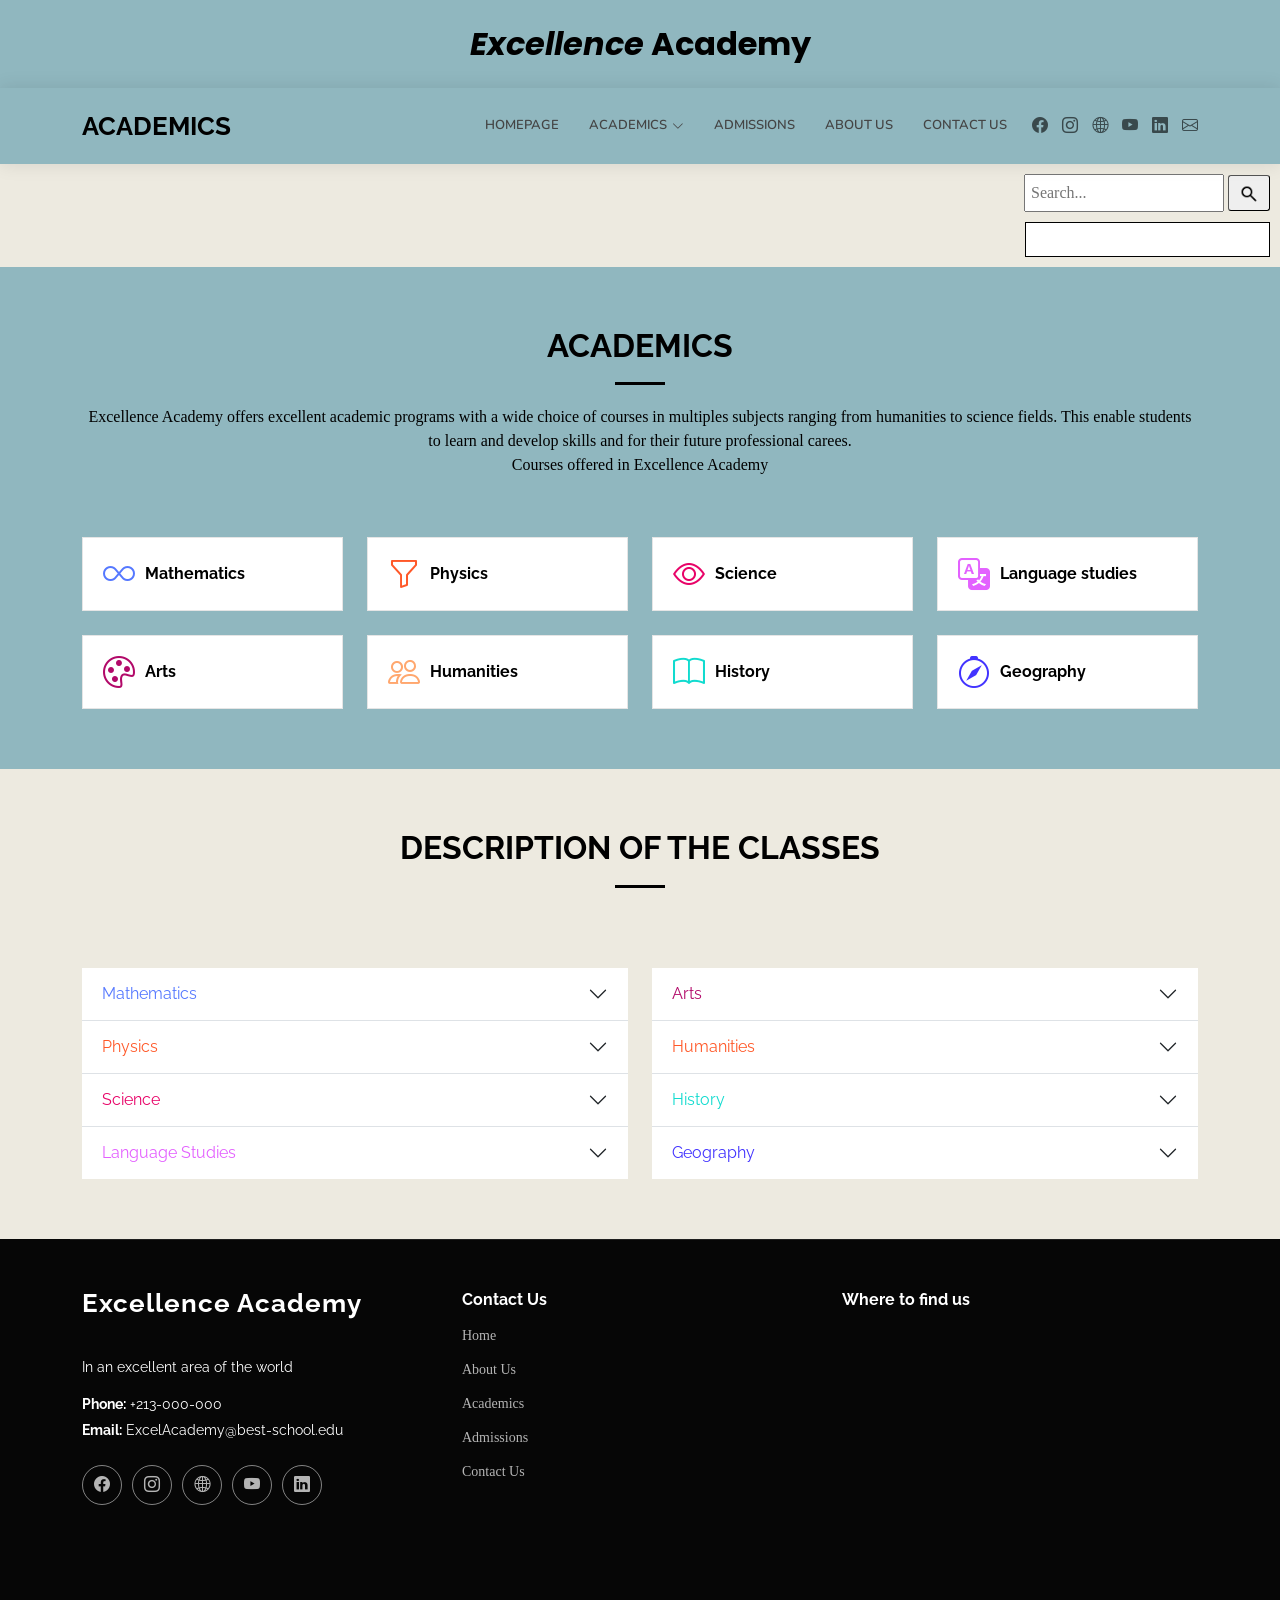
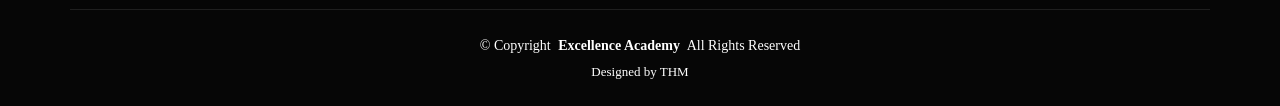
<file: Mini Projet v2.0/Academics.html>
<!DOCTYPE html>
<html lang="en">

<head>
  <meta charset="utf-8">
  <meta content="width=device-width, initial-scale=1.0" name="viewport">
  <title>Academics</title>
  <meta name="description" content="">
  <meta name="keywords" content="">
  <script src="https://code.jquery.com/jquery-3.7.1.min.js"></script>


  <!-- Favicons -->
  <link href="book.png" rel="icon">


  <!-- Fonts -->
  <link href="https://fonts.googleapis.com" rel="preconnect">
  <link href="https://fonts.gstatic.com" rel="preconnect" crossorigin>
  <link href="https://fonts.googleapis.com/css2?family=Roboto:ital,wght@0,100;0,300;0,400;0,500;0,700;0,900;1,100;1,300;1,400;1,500;1,700;1,900&family=Raleway:ital,wght@0,100;0,200;0,300;0,400;0,500;0,600;0,700;0,800;0,900;1,100;1,200;1,300;1,400;1,500;1,600;1,700;1,800;1,900&family=Nunito:ital,wght@0,200;0,300;0,400;0,500;0,600;0,700;0,800;0,900;1,200;1,300;1,400;1,500;1,600;1,700;1,800;1,900&display=swap" rel="stylesheet">
  
  <!--     Adding  Poppins    -->
<link rel="preconnect" href="https://fonts.googleapis.com">
<link rel="preconnect" href="https://fonts.gstatic.com" crossorigin>
<link href="https://fonts.googleapis.com/css2?family=Benne&family=Cormorant+SC:wght@300;400;500;600;700&family=Poppins:ital,wght@0,100;0,200;0,300;0,400;0,500;0,600;0,700;0,800;0,900;1,100;1,200;1,300;1,400;1,500;1,600;1,700;1,800;1,900&family=Radley:ital@0;1&family=Sorts+Mill+Goudy:ital@0;1&display=swap" rel="stylesheet">

  <!-- Vendor CSS Files -->
  <link href="assets/vendor/bootstrap/css/bootstrap.min.css" rel="stylesheet">
  <link href="assets/vendor/bootstrap-icons/bootstrap-icons.css" rel="stylesheet">
  <link href="assets/vendor/aos/aos.css" rel="stylesheet">
  <link href="assets/vendor/glightbox/css/glightbox.min.css" rel="stylesheet">
  <link href="assets/vendor/swiper/swiper-bundle.min.css" rel="stylesheet">

  <!-- Main CSS File -->
  <link href="assets/css/main.css" rel="stylesheet">

  <!-- =======================================================
  * Template Name: Company
  * Template URL: https://bootstrapmade.com/company-free-html-bootstrap-template/
  * Updated: Aug 07 2024 with Bootstrap v5.3.3
  * Author: BootstrapMade.com
  * License: https://bootstrapmade.com/license/
  ======================================================== -->
</head>

<body class="services-page">

  <!-- Page Title -->
  <div class="page-title">
    <div class="container d-lg-flex justify-content-between align-items-center">
      <h1 class="mb-2 mb-lg-0 mx-auto " style="font-family:Poppins;font-size:2em" ><i>Excellence </i>Academy</h1>
    </div>
  </div><!-- End Page Title -->
  

  <header id="header" class="header d-flex align-items-center sticky-top">
    <div class="container position-relative d-flex align-items-center">

      <a href="index.html" class="logo d-flex align-items-center me-auto">
        <h1 class="sitename" >Academics</h1>
      </a>

      <nav id="navmenu" class="navmenu">
        <ul>
          <li><a href="index.html" >HomePage</a></li>
          <li class="dropdown"><a href="Academics.html"><span>Academics</span> <i class="bi bi-chevron-down toggle-dropdown"></i></a>
            <ul>
              
              <li class="dropdown"><a href="#"><span>Our Curriculum</span> <i class="bi bi-chevron-down toggle-dropdown"></i></a>
                <ul>
                  <li><a href="Academics.html">Mathematics</a></li>
                  <li><a href="Academics.html">Physics </a></li>
                  <li><a href="Academics.html">Science</a></li>
                  <li><a href="Academics.html">Language studies</a></li>
                  <li><a href="Academics.html">Arts</a></li>
                  <li><a href="Academics.html">Humanities</a></li>
                  <li><a href="Academics.html">History</a></li>
                  <li><a href="Academics.html">Geography</a></li>
                </ul>
              </li>
            </ul>
          </li>
          <li><a href="Admissions.html">Admissions</a></li>
          <li><a href="AboutUs.html">About Us</a></li>
          <li><a href="Contact.html">Contact Us</a></li>
       
        
        </ul>
        <i class="mobile-nav-toggle d-xl-none bi bi-list"></i>
      </nav>

      <div class="header-social-links">
        
        <a href="https://web.facebook.com/bright.school.setif"><i class="bi bi-facebook"></i></a>
        <a href="https://www.instagram.com/bright.school.setif/"><i class="bi bi-instagram"></i></a>
        <a href="https://www.bright-s.com/"><i class="bi bi-globe2"></i></a>
        <a href="https://www.youtube.com/@khanacademy"><i class="bi bi-youtube"></i></a>
        <a href="https://www.linkedin.com/"><i class="bi bi-linkedin"></i></a>
        <a href="ExcelAcademy@best-school.edu"><i class="bi bi-envelope"></i></a>

      </div>

    </div>
  </header>

  <main class="main">

  <!-- Search bar -->
<div class="search-bar" style="background-color:#EDEAE0; position:relative; text-align: right; padding: 10px;">
  <div style="display: inline-block;">
      <input type="search"id="searchText" placeholder="Search..." style="padding: 5px; width: 200px;">
      <button id="SearchBtn" style="padding: 5px 10px;border-width: 1px;border-radius:3px"><img src="search.png" height="20px" width="20px"></button>
  </div>
  <div id="SearchContainer" style="border-width: 1px; border-style: solid; width: 245px; height: 35px; background-color: white; margin-top: 10px; margin-left: auto; text-align:center"></div>
</div>
<!-- End Search bar -->
        

   <!--    </section>   -->

    <!-- Features Section -->
    <section id="features" class="features section">

      <!-- Section Title -->
      <div class="container section-title" data-aos="fade-up">
        <h2>Academics</h2>
        <p>Excellence Academy offers excellent academic programs with a wide choice of courses in multiples subjects ranging from humanities to science fields. This enable students to learn and develop skills and for their future professional carees.
          <br>Courses offered in Excellence Academy</p>
      </div><!-- End Section Title -->

      <div class="container">

        <div class="row gy-4">

          <div class="col-lg-3 col-md-4" data-aos="fade-up" data-aos-delay="200">
            <div class="features-item">
              <i class="bi bi-infinity" style="color: #5578ff;"></i>
              <h3>Mathematics</h3>
            </div>
          </div><!-- End Feature Item -->

          <div class="col-lg-3 col-md-4" data-aos="fade-up" data-aos-delay="100">
            <div class="features-item">
              <i class="bi bi-funnel" style="color:#ff5828;"></i>
              <h3>Physics</h3>
            </div>
          </div><!-- End Feature Item -->

       

          <div class="col-lg-3 col-md-4" data-aos="fade-up" data-aos-delay="300">
            <div class="features-item">
              <i class="bi bi-eye" style="color: #e80368;"></i>
              <h3>Science</h3>
            </div>
          </div><!-- End Feature Item -->

          <div class="col-lg-3 col-md-4" data-aos="fade-up" data-aos-delay="400">
            <div class="features-item">
              <i class="bi bi-translate" style="color: #e361ff;"></i>
              <h3>Language studies</h3>
            </div>
          </div><!-- End Feature Item -->

          <div class="col-lg-3 col-md-4" data-aos="fade-up" data-aos-delay="500">
            <div class="features-item">
              <i class="bi bi-palette" style="color: #b20969;"></i>
              <h3>Arts</h3>
            </div>
          </div><!-- End Feature Item -->

          <div class="col-lg-3 col-md-4" data-aos="fade-up" data-aos-delay="600">
            <div class="features-item">
              <i class="bi bi-people" style="color: #ffa76e;"></i>
              <h3>Humanities</h3>
            </div>
          </div><!-- End Feature Item -->

              <div class="col-lg-3 col-md-4" data-aos="fade-up" data-aos-delay="700">
            <div class="features-item">
              <i class="bi bi-book" style="color: #11dbcf;"></i>
              <h3>History</h3>
            </div>
          </div><!-- End Feature Item -->

          <div class="col-lg-3 col-md-4" data-aos="fade-up" data-aos-delay="800">
            <div class="features-item">
              <i class="bi bi-compass" style="color: #4233ff;"></i>
              <h3>Geography</h3>
            </div>
          </div><!-- End Feature Item -->   

        </div>

      </div>

    </section><!-- /Features Section -->


    <!-- Service Details Section -->
    

    <section id="service-details" class="service-details section " style="background-color:#EDEAE0">

      <div class="container section-title" data-aos="fade-up">
        <h2>Description of the classes</h2>
      </div><!-- End Section Title -->

      <div class="container" >
        <div class="row gy-4" >
      
          <!-- First Column - Accordion 1 -->
          <div class="col-lg-6" data-aos="fade-up" data-aos-delay="100">
            <div class="accordion accordion-flush" id="accordionFlushExample1">
              <div class="accordion-item">
                <h2 class="accordion-header" id="flush-headingOne">
                  <button class="accordion-button collapsed" style="color: #5578ff" type="button" data-bs-toggle="collapse" data-bs-target="#flush-collapseOne" aria-expanded="false" aria-controls="flush-collapseOne">
                    Mathematics
                  </button>
                </h2>
                <div id="flush-collapseOne" class="accordion-collapse collapse" aria-labelledby="flush-headingOne" data-bs-parent="#accordionFlushExample1">
                  <div class="accordion-body">Various classes include: Arithmetic, Algebra, Trigonometry, and Geometry.</div>
                </div>
              </div>
      
              <div class="accordion-item">
                <h2 class="accordion-header" id="flush-headingTwo">
                  <button class="accordion-button collapsed" style="color: #ff5828" type="button" data-bs-toggle="collapse" data-bs-target="#flush-collapseTwo" aria-expanded="false" aria-controls="flush-collapseTwo">
                    Physics
                  </button>
                </h2>
                <div id="flush-collapseTwo" class="accordion-collapse collapse" aria-labelledby="flush-headingTwo" data-bs-parent="#accordionFlushExample1">
                  <div class="accordion-body">Various classes include: Atomic Physics, Biophysics.</div>
                </div>
              </div>
      
              <div class="accordion-item">
                <h2 class="accordion-header" id="flush-headingThree">
                  <button class="accordion-button collapsed" style="color: #e80368" type="button" data-bs-toggle="collapse" data-bs-target="#flush-collapseThree" aria-expanded="false" aria-controls="flush-collapseThree">
                    Science
                  </button>
                </h2>
                <div id="flush-collapseThree" class="accordion-collapse collapse" aria-labelledby="flush-headingThree" data-bs-parent="#accordionFlushExample1">
                  <div class="accordion-body">Students will study plants, animals, microorganisms, genetics, and chemical processes in living organisms.</div>
                </div>
              </div>
      
              <div class="accordion-item">
                <h2 class="accordion-header" id="flush-headingFour">
                  <button class="accordion-button collapsed" style="color: #e361ff" type="button" data-bs-toggle="collapse" data-bs-target="#flush-collapseFour" aria-expanded="false" aria-controls="flush-collapseFour">
                    Language Studies
                  </button>
                </h2>
                <div id="flush-collapseFour" class="accordion-collapse collapse" aria-labelledby="flush-headingFour" data-bs-parent="#accordionFlushExample1">
                  <div class="accordion-body">We offer language classes including: French, English, Arabic, German, and Spanish.</div>
                </div>
              </div>
            </div>
          </div>
      
          <!-- Second Column - Accordion 2 -->
          <div class="col-lg-6" data-aos="fade-up" data-aos-delay="100">
            <div class="accordion accordion-flush" id="accordionFlushExample2">
              <div class="accordion-item">
                <h2 class="accordion-header" id="flush-headingFive">
                  <button class="accordion-button collapsed" style="color: #b20969" type="button" data-bs-toggle="collapse" data-bs-target="#flush-collapseFive" aria-expanded="false" aria-controls="flush-collapseFive">
                    Arts
                  </button>
                </h2>
                <div id="flush-collapseFive" class="accordion-collapse collapse" aria-labelledby="flush-headingFive" data-bs-parent="#accordionFlushExample2">
                  <div class="accordion-body">Various classes include: Graphic Design, Photography, Drawing, Painting, and Watercolor.</div>
                </div>
              </div>
      
              <div class="accordion-item">
                <h2 class="accordion-header" id="flush-headingSix">
                  <button class="accordion-button collapsed" style="color: #ff5828" type="button" data-bs-toggle="collapse" data-bs-target="#flush-collapseSix" aria-expanded="false" aria-controls="flush-collapseSix">
                    Humanities
                  </button>
                </h2>
                <div id="flush-collapseSix" class="accordion-collapse collapse" aria-labelledby="flush-headingSix" data-bs-parent="#accordionFlushExample2">
                  <div class="accordion-body">Various classes include: Communication Studies, Cultural Studies, and Philosophy.</div>
                </div>
              </div>
      
              <div class="accordion-item">
                <h2 class="accordion-header" id="flush-headingSeven">
                  <button class="accordion-button collapsed" style="color: #11dbcf" type="button" data-bs-toggle="collapse" data-bs-target="#flush-collapseSeven" aria-expanded="false" aria-controls="flush-collapseSeven">
                    History
                  </button>
                </h2>
                <div id="flush-collapseSeven" class="accordion-collapse collapse" aria-labelledby="flush-headingSeven" data-bs-parent="#accordionFlushExample2">
                  <div class="accordion-body">Various classes include: African History, European History, Mediterranean and Middle Eastern History.</div>
                </div>
              </div>
      
              <div class="accordion-item">
                <h2 class="accordion-header" id="flush-headingEight">
                  <button class="accordion-button collapsed" style="color: #4233ff" type="button" data-bs-toggle="collapse" data-bs-target="#flush-collapseEight" aria-expanded="false" aria-controls="flush-collapseEight">
                    Geography
                  </button>
                </h2>
                <div id="flush-collapseEight" class="accordion-collapse collapse" aria-labelledby="flush-headingEight" data-bs-parent="#accordionFlushExample2">
                  <div class="accordion-body">Various classes include: Urban Geography, Rural Geography, and Economic Geography.</div>
                </div>
              </div>
            </div>
          </div>
      
        </div>
      </div>

        

    </section><!-- /Service Details Section -->

  </main>

  <footer id="footer" class="footer dark-background">

    <div class="container footer-top">
      <div class="row gy-4">
        <div class="col-lg-4 col-md-6 footer-about">
          <a href="index.html" class="logo d-flex align-items-center">
            <span class="sitename">Excellence Academy</span>
          </a>
          <div class="footer-contact pt-3">
            <p>In an excellent area of the world </p>
            <p class="mt-3"><strong>Phone:</strong> <span> +213-000-000 </span></p>
            <p><strong>Email:</strong><a href="ExcelAcademy@best-school.edu" style="color:white" > ExcelAcademy@best-school.edu</a> </span></p>
          </div>
          <div class="social-links d-flex mt-4">
            <a href="https://web.facebook.com/bright.school.setif"><i class="bi bi-facebook"></i></a>
            <a href="https://www.instagram.com/bright.school.setif/"><i class="bi bi-instagram"></i></a>
            <a href="https://www.bright-s.com/"><i class="bi bi-globe2"></i></a>
            <a href="https://www.youtube.com/@khanacademy"><i class="bi bi-youtube"></i></a>
            <a href="https://www.linkedin.com/"><i class="bi bi-linkedin"></i></a>
          </div>
        </div>

        <div class="col-lg-4 col-md-6 footer-links">
          <h4>Contact Us</h4>
          <ul>
            <li><a href="index.html">Home</a></li>
            <li><a href="AboutUs.html">About Us</a></li>
            <li><a href="Academics.html">Academics</a></li>
            <li><a href="Admissions.html">Admissions</a></li>
            <li><a href="ContactUs.html">Contact Us</a></li>
          </ul>
        </div>

        
        <div class="col-lg-4 col-md-6 footer-newsletter">
          <h4>Where to find us</h4>
          <iframe style="width: 100%; height: 250px;" src="https://www.google.com/maps/embed?pb=!1m18!1m12!1m3!1d52745758.32900814!2d-62.064815999999965!3d36.20679390000001!2m3!1f0!2f0!3f0!3m2!1i1024!2i768!4f13.1!3m3!1m2!1s0x12f315031897e253%3A0x36401c616336632b!2sBright%20school!5e0!3m2!1sen!2sdz!4v1732569722820!5m2!1sen!2sdz" frameborder="0" allowfullscreen=""></iframe>

        </div>
      </div>
    </div>

    <div class="container copyright text-center mt-4">
      <p>© <span>Copyright</span> <strong class="px-1 sitename">Excellence Academy</strong> <span>All Rights Reserved</span></p>
      <div class="credits">
        Designed by THM
      </div>
    </div>

  </footer>

  <!-- Scroll Top -->
  <a href="#" id="scroll-top" class="scroll-top d-flex align-items-center justify-content-center"><i class="bi bi-arrow-up-short"></i></a>

  <!-- Preloader -->
  <div id="preloader"></div>

  <script>
    //Search Filter
    let Searched = document.getElementById('SearchBtn');
let SearchContainer=document.getElementById('SearchContainer');

Searched.addEventListener('click', function () {

  let Searched_text = document.getElementById('searchText').value.trim().toLowerCase();
  let found = false; 

  $('.features-item h3').each(function () {
      let subjectText = $(this).text().trim().toLowerCase(); 

      if (Searched_text === subjectText) {
          $(this).closest('.features-item').show(); 
          found = true;
      } else {
          $(this).closest('.features-item').hide(); 
        }
  });

  $('.accordion-item h2').each(function () {
    let subjectText = $(this).text().trim().toLowerCase(); 

    if (Searched_text === subjectText) {
        $(this).show(); 
        found = true;
    } else {
        $(this).hide(); 
      }
});

  if (found) {
      SearchContainer.textContent = 'Found';
  } else {
      SearchContainer.textContent = 'Not Found';
  }
});

  </script>

  <!-- Vendor JS Files -->
  <script src="assets/vendor/bootstrap/js/bootstrap.bundle.min.js"></script>
  <script src="assets/vendor/php-email-form/validate.js"></script>
  <script src="assets/vendor/aos/aos.js"></script>
  <script src="assets/vendor/glightbox/js/glightbox.min.js"></script>
  <script src="assets/vendor/imagesloaded/imagesloaded.pkgd.min.js"></script>
  <script src="assets/vendor/isotope-layout/isotope.pkgd.min.js"></script>
  <script src="assets/vendor/waypoints/noframework.waypoints.js"></script>
  <script src="assets/vendor/swiper/swiper-bundle.min.js"></script>

  <!-- Main JS File -->
  <script src="assets/js/main.js"></script>

</body>

</html>
</file>
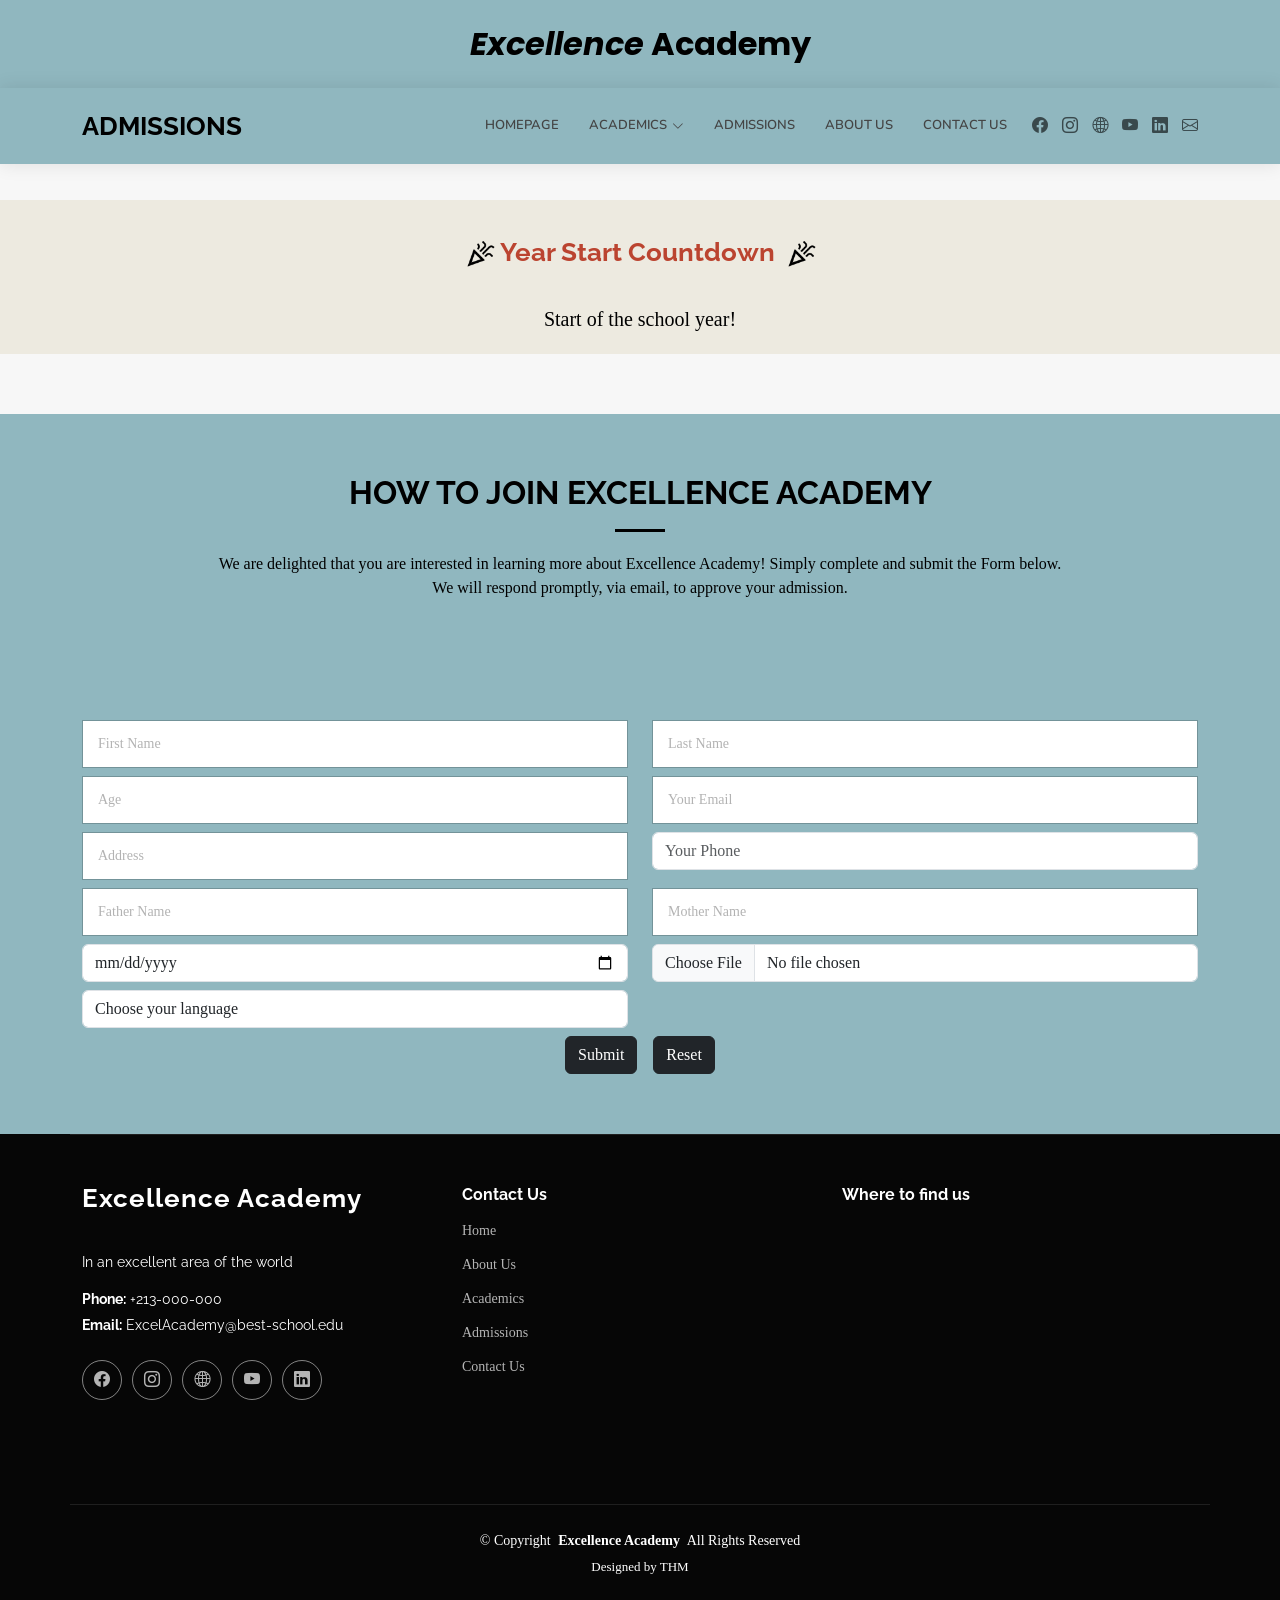
<file: Mini Projet v2.0/Admissions.html>
<!DOCTYPE html>
<html lang="en">

<head>
  <meta charset="utf-8">
  <meta content="width=device-width, initial-scale=1.0" name="viewport">
  <title>Admissions</title>
  <meta name="description" content="">
  <meta name="keywords" content="">
  <script src="https://code.jquery.com/jquery-3.7.1.min.js"></script>


  <!-- Favicons -->
  <link href="check.png" rel="icon">

  <!-- Fonts -->
  <link href="https://fonts.googleapis.com" rel="preconnect">
  <link href="https://fonts.gstatic.com" rel="preconnect" crossorigin>
  <link href="https://fonts.googleapis.com/css2?family=Roboto:ital,wght@0,100;0,300;0,400;0,500;0,700;0,900;1,100;1,300;1,400;1,500;1,700;1,900&family=Raleway:ital,wght@0,100;0,200;0,300;0,400;0,500;0,600;0,700;0,800;0,900;1,100;1,200;1,300;1,400;1,500;1,600;1,700;1,800;1,900&family=Nunito:ital,wght@0,200;0,300;0,400;0,500;0,600;0,700;0,800;0,900;1,200;1,300;1,400;1,500;1,600;1,700;1,800;1,900&display=swap" rel="stylesheet">

  <!--     Adding  Poppins    -->
<link rel="preconnect" href="https://fonts.googleapis.com">
<link rel="preconnect" href="https://fonts.gstatic.com" crossorigin>
<link href="https://fonts.googleapis.com/css2?family=Benne&family=Cormorant+SC:wght@300;400;500;600;700&family=Poppins:ital,wght@0,100;0,200;0,300;0,400;0,500;0,600;0,700;0,800;0,900;1,100;1,200;1,300;1,400;1,500;1,600;1,700;1,800;1,900&family=Radley:ital@0;1&family=Sorts+Mill+Goudy:ital@0;1&display=swap" rel="stylesheet">

  <!-- Vendor CSS Files -->
  <link href="assets/vendor/bootstrap/css/bootstrap.min.css" rel="stylesheet">
  <link href="assets/vendor/bootstrap-icons/bootstrap-icons.css" rel="stylesheet">
  <link href="assets/vendor/aos/aos.css" rel="stylesheet">
  <link href="assets/vendor/glightbox/css/glightbox.min.css" rel="stylesheet">
  <link href="assets/vendor/swiper/swiper-bundle.min.css" rel="stylesheet">

  <!-- Main CSS File -->
  <link href="assets/css/main.css" rel="stylesheet">

  <!-- =======================================================
  * Template Name: Company
  * Template URL: https://bootstrapmade.com/company-free-html-bootstrap-template/
  * Updated: Aug 07 2024 with Bootstrap v5.3.3
  * Author: BootstrapMade.com
  * License: https://bootstrapmade.com/license/
  ======================================================== -->
</head>
<!-- Page Title -->
<div class="page-title">
  <div class="container d-lg-flex justify-content-between align-items-center">
    <h1 class="mb-2 mb-lg-0 mx-auto " style="font-family:Poppins;font-size:2em" ><i>Excellence </i>Academy</h1>
  </div>
</div><!-- End Page Title -->

<body class="contact-page">

  <header id="header" class="header d-flex align-items-center sticky-top">
    <div class="container position-relative d-flex align-items-center">

      <a href="index.html" class="logo d-flex align-items-center me-auto">
        <h1 class="sitename">Admissions</h1>
      </a>

      <nav id="navmenu" class="navmenu">
        <ul>
          <li><a href="index.html">HomePage</a></li>
          <li class="dropdown"><a href="Academics.html"><span>Academics</span> <i class="bi bi-chevron-down toggle-dropdown"></i></a>
            <ul>
              
              <li class="dropdown"><a href="#"><span>Our Curriculum</span> <i class="bi bi-chevron-down toggle-dropdown"></i></a>
                <ul>
                  <li><a href="Academics.html">Mathematics</a></li>
                  <li><a href="Academics.html">Physics </a></li>
                  <li><a href="Academics.html">Science</a></li>
                  <li><a href="Academics.html">Language studies</a></li>
                  <li><a href="Academics.html">Arts</a></li>
                  <li><a href="Academics.html">Humanities</a></li>
                  <li><a href="Academics.html">History</a></li>
                  <li><a href="Academics.html">Geography</a></li>
                </ul>
              </li>
            </ul>
          </li>
          <li><a href="Admissions.html">Admissions</a></li>
          <li><a href="AboutUs.html">About Us</a></li>
          <li><a href="Contact.html">Contact Us</a></li>
       
        
        </ul>
        <i class="mobile-nav-toggle d-xl-none bi bi-list"></i>
      </nav>

      <div class="header-social-links">
        
        <a href="https://web.facebook.com/bright.school.setif"><i class="bi bi-facebook"></i></a>
        <a href="https://www.instagram.com/bright.school.setif/"><i class="bi bi-instagram"></i></a>
        <a href="https://www.bright-s.com/"><i class="bi bi-globe2"></i></a>
        <a href="https://www.youtube.com/@khanacademy"><i class="bi bi-youtube"></i></a>
        <a href="https://www.linkedin.com/"><i class="bi bi-linkedin"></i></a>
        <a href="ExcelAcademy@best-school.edu"><i class="bi bi-envelope"></i></a>

      </div>

    </div>
  </header>

  <main class="main">

    <section id="service-details" class="service-details section light-background" >

      <div class="countdown-container" >

        <div class="row gy-4" style="background-color:#EDEAE0";   >
          <div class="col-lg-6 mx-auto "  data-aos="fade-up" data-aos-delay="100">
            <h3 style="text-align:center ;margin:10px; color:#BB4430"> <img src="celebration.png" class="img-fluid"style= "height:30px ;width:30px;margin:5px">Year Start Countdown <img src="celebration.png" class="img-fluid" style= "height:30px ;width:30px;margin:5px"></h3>
            <div class="countdown " style="text-align:center;padding: 20px; font-size: 20px;" id="countdown" >
            
          </div>

            
          </div>


        </div>

      </div>

    </section><!-- /Service Details Section -->

    <!-- Contact Section -->
    <section id="contact" class="contact section">

       <!-- Starter Section Section -->
    <section id="starter-section" class="starter-section section">

      <!-- Section Title -->
      <div class="container section-title" data-aos="fade-up">
        <h2>How to join Excellence Academy</h2>
        <p>We are delighted that you are interested in learning more about Excellence Academy!

          Simply complete and submit the Form below. <br>We will respond promptly, via email, to approve your admission.</p>
      </div><!-- End Section Title -->

      
    </section><!-- /Starter Section Section -->

      <div class="container" data-aos="fade">

        <div class="row gy-5 gx-lg-5">

          <div class="col-lg-12">

            <div class="col-lg-12">
              <form action="forms/contact.php" method="post" role="form" class="php-email-form" id="form">
                <div class="row">
                  <div class="col-md-6 form-group">
                    <input type="text" name="first name" class="form-control" id="Fname" placeholder="First Name">
        <!--  <input type="text" name="first name" class="form-control" id="Fname" placeholder="First Name" required> -->
                  </div>
                  <div class="col-md-6 form-group">
                    <input type="text" name="last name" class="form-control" id="Lname" placeholder="Last Name" >
    <!--                     <input type="text" name="last name" class="form-control" id="Lname" placeholder="Last Name" required>
         -->
                  </div>
                  <div class="col-md-6 form-group ">
                    <input type="text" name="age" class="form-control" id="age" placeholder="Age" >
<!--                     <input type="text" name="last name" class="form-control" id="Lname" placeholder="Last Name" required>
-->
                  </div>
                  <div class="col-md-6 form-group ">
                    <input type="email" class="form-control" name="email" id="email" placeholder="Your Email" >
                  </div>
                  <div class="col-md-6 form-group">
                    <input type="text" class="form-control" name="address" id="address" placeholder="Address" >
                  </div>
                  <div class="col-md-6 form-group">
                    <input type="tel" class="form-control" name="email" id="phone" placeholder="Your Phone" >
                  </div>
                  <div class="col-md-6 form-group">
                    <input type="text" name="Father name" class="form-control" id="Faname" placeholder="Father Name">
                  </div>
                  <div class="col-md-6 form-group">
                    <input type="text" name="Mother name" class="form-control" id="Moname" placeholder="Mother Name">
                  </div>
                  <div class="col-md-6 form-group">
                   <input type="date" name="Birthdate" class="form-control" id="Birthdate" placeholder="Birthdate">
                  </div>
                  <div class="col-md-6 form-group">
                    <input type="file" name="pic" class="form-control" id="personnalpic" placeholder="Upload your pic">
                  </div>
                 
                <div class="col-md-6 form-group">
                  <select id="Selectlanguage" class="form-control">
                    <option selected>Choose your language</option>
                    <option>Arabic</option>
                    <option>French</option>
                    <option>English</option>
                    <option value="Other">Other</option>
                  </select>
                </div>
               
                  <div class="col-md-6 form-group">
                    <input hidden name="OtherLanguage" class="form-control" id="OtherLanguage" placeholder="Write your language">
                  </div>
                </div>
                <div class="buttons" style="display:flex ; justify-content:center;align-items:center">
                
                <input type="submit"  class="btn btn-dark mx-2" value="Submit">
               <input type="reset" class="btn btn-dark mx-2 " value="Reset">
                </div>
             
                
            <!-- End Contact Form -->

          </div>

         

        </div>

      </div>

    </section><!-- /Contact Section -->

  </main>

  <footer id="footer" class="footer dark-background">

    <div class="container footer-top">
      <div class="row gy-4">
        <div class="col-lg-4 col-md-6 footer-about">
          <a href="index.html" class="logo d-flex align-items-center">
            <span class="sitename">Excellence Academy</span>
          </a>
          <div class="footer-contact pt-3">
            <p>In an excellent area of the world </p>
            <p class="mt-3"><strong>Phone:</strong> <span> +213-000-000 </span></p>
            <p><strong>Email:</strong><a href="ExcelAcademy@best-school.edu" style="color:white" > ExcelAcademy@best-school.edu</a> </span></p>
          </div>
          <div class="social-links d-flex mt-4">
            <a href="https://web.facebook.com/bright.school.setif"><i class="bi bi-facebook"></i></a>
            <a href="https://www.instagram.com/bright.school.setif/"><i class="bi bi-instagram"></i></a>
            <a href="https://www.bright-s.com/"><i class="bi bi-globe2"></i></a>
            <a href="https://www.youtube.com/@khanacademy"><i class="bi bi-youtube"></i></a>
            <a href="https://www.linkedin.com/"><i class="bi bi-linkedin"></i></a>
          </div>
        </div>

        <div class="col-lg-4 col-md-6 footer-links">
          <h4>Contact Us</h4>
          <ul>
            <li><a href="index.html">Home</a></li>
            <li><a href="AboutUs.html">About Us</a></li>
            <li><a href="Academics.html">Academics</a></li>
            <li><a href="Admissions.html">Admissions</a></li>
            <li><a href="ContactUs.html">Contact Us</a></li>
          </ul>
        </div>

        
        <div class="col-lg-4 col-md-6 footer-newsletter">
          <h4>Where to find us</h4>
          <iframe style="width: 100%; height: 250px;" src="https://www.google.com/maps/embed?pb=!1m18!1m12!1m3!1d52745758.32900814!2d-62.064815999999965!3d36.20679390000001!2m3!1f0!2f0!3f0!3m2!1i1024!2i768!4f13.1!3m3!1m2!1s0x12f315031897e253%3A0x36401c616336632b!2sBright%20school!5e0!3m2!1sen!2sdz!4v1732569722820!5m2!1sen!2sdz" frameborder="0" allowfullscreen=""></iframe>

        </div>
      </div>
    </div>

    <div class="container copyright text-center mt-4">
      <p>© <span>Copyright</span> <strong class="px-1 sitename">Excellence Academy</strong> <span>All Rights Reserved</span></p>
      <div class="credits">
        Designed by THM
      </div>
    </div>

  </footer>

  <!-- Scroll Top -->
  <a href="#" id="scroll-top" class="scroll-top d-flex align-items-center justify-content-center"><i class="bi bi-arrow-up-short"></i></a>

  <!-- Preloader -->
  <div id="preloader"></div>

  <script>  //CountDown

    const Countdown=new Date('Jan 01,2025 00:00:00').getTime();
    const CountdownElement=document.getElementById('countdown');
    
    const updateCountdown=function(){
      const now=new Date().getTime();
      const difference=Countdown-now;
    console.log(difference);
    if (difference > 0) {
    const days = Math.floor(difference / (1000 * 60 * 60 * 24));
    const hours = Math.floor((difference % (1000 * 60 * 60 * 24)) / (1000 * 60 * 60));
    const minutes = Math.floor((difference % (1000 * 60 * 60)) / (1000 * 60));
    const seconds = Math.floor((difference % (1000 * 60)) / 1000);
    CountdownElement.textContent = `${days} Days ${hours} Hours ${minutes} Minutes ${seconds} Seconds`;

    } else {
     
      CountdownElement.textContent = "Start of the school year!";
      clearInterval(interval); 
    }
  
    };
  const interval = setInterval(updateCountdown, 1000);
  updateCountdown();
  </script>

  <script>
    //Validation of form : check for empty fields, valid email format, phone number length
const Lname=document.getElementById('Lname');
const Fname=document.getElementById('Fname');
const Age=document.getElementById('age');
const Email=document.getElementById('email');
const Address=document.getElementById('address');
const Phone=document.getElementById('phone');
const Moname=document.getElementById('Moname');
const Faname=document.getElementById('Faname');
const Form=document.getElementById('form');
let ok=true;

Form.addEventListener('submit',function(formsubmission){
  if(Lname.value===""||Fname.value===""||Age.value===""||Email.value===""
  ||Address.value===""||Phone.value===""||Faname.value===""||Moname.value===""){
    ok=false;
    alert("Please fill out all the fields");
  };

if ((Phone.textContent.length)!==10){
ok=false;
}

const pattern=/^[a-zA-Z0-9-_.]+@[a-zA-Z0-9.-]+\.[a-zA-Z]{2,}$/;
if (!pattern.test(Email.textContent)){
  ok=false;
}

if (ok===true){
  alert("Form submitted sucessfully ");
}else{
  formsubmission.preventDefault();
}

});





  </script>
  
  <script>
    //Other language
const OtherLanguage=document.getElementById('OtherLanguage');
const Selectlanguage=document.getElementById('Selectlanguage');
Selectlanguage.addEventListener('change',function(){
  if (Selectlanguage.value==='Other'){
    OtherLanguage.hidden=false;
  }
  
  

})
  </script>

  <!-- Vendor JS Files -->
  <script src="assets/vendor/bootstrap/js/bootstrap.bundle.min.js"></script>
  <script src="assets/vendor/php-email-form/validate.js"></script>
  <script src="assets/vendor/aos/aos.js"></script>
  <script src="assets/vendor/glightbox/js/glightbox.min.js"></script>
  <script src="assets/vendor/imagesloaded/imagesloaded.pkgd.min.js"></script>
  <script src="assets/vendor/isotope-layout/isotope.pkgd.min.js"></script>
  <script src="assets/vendor/waypoints/noframework.waypoints.js"></script>
  <script src="assets/vendor/swiper/swiper-bundle.min.js"></script>

  <!-- Main JS File -->
  <script src="assets/js/main.js"></script>

</body>

</html>
</file>
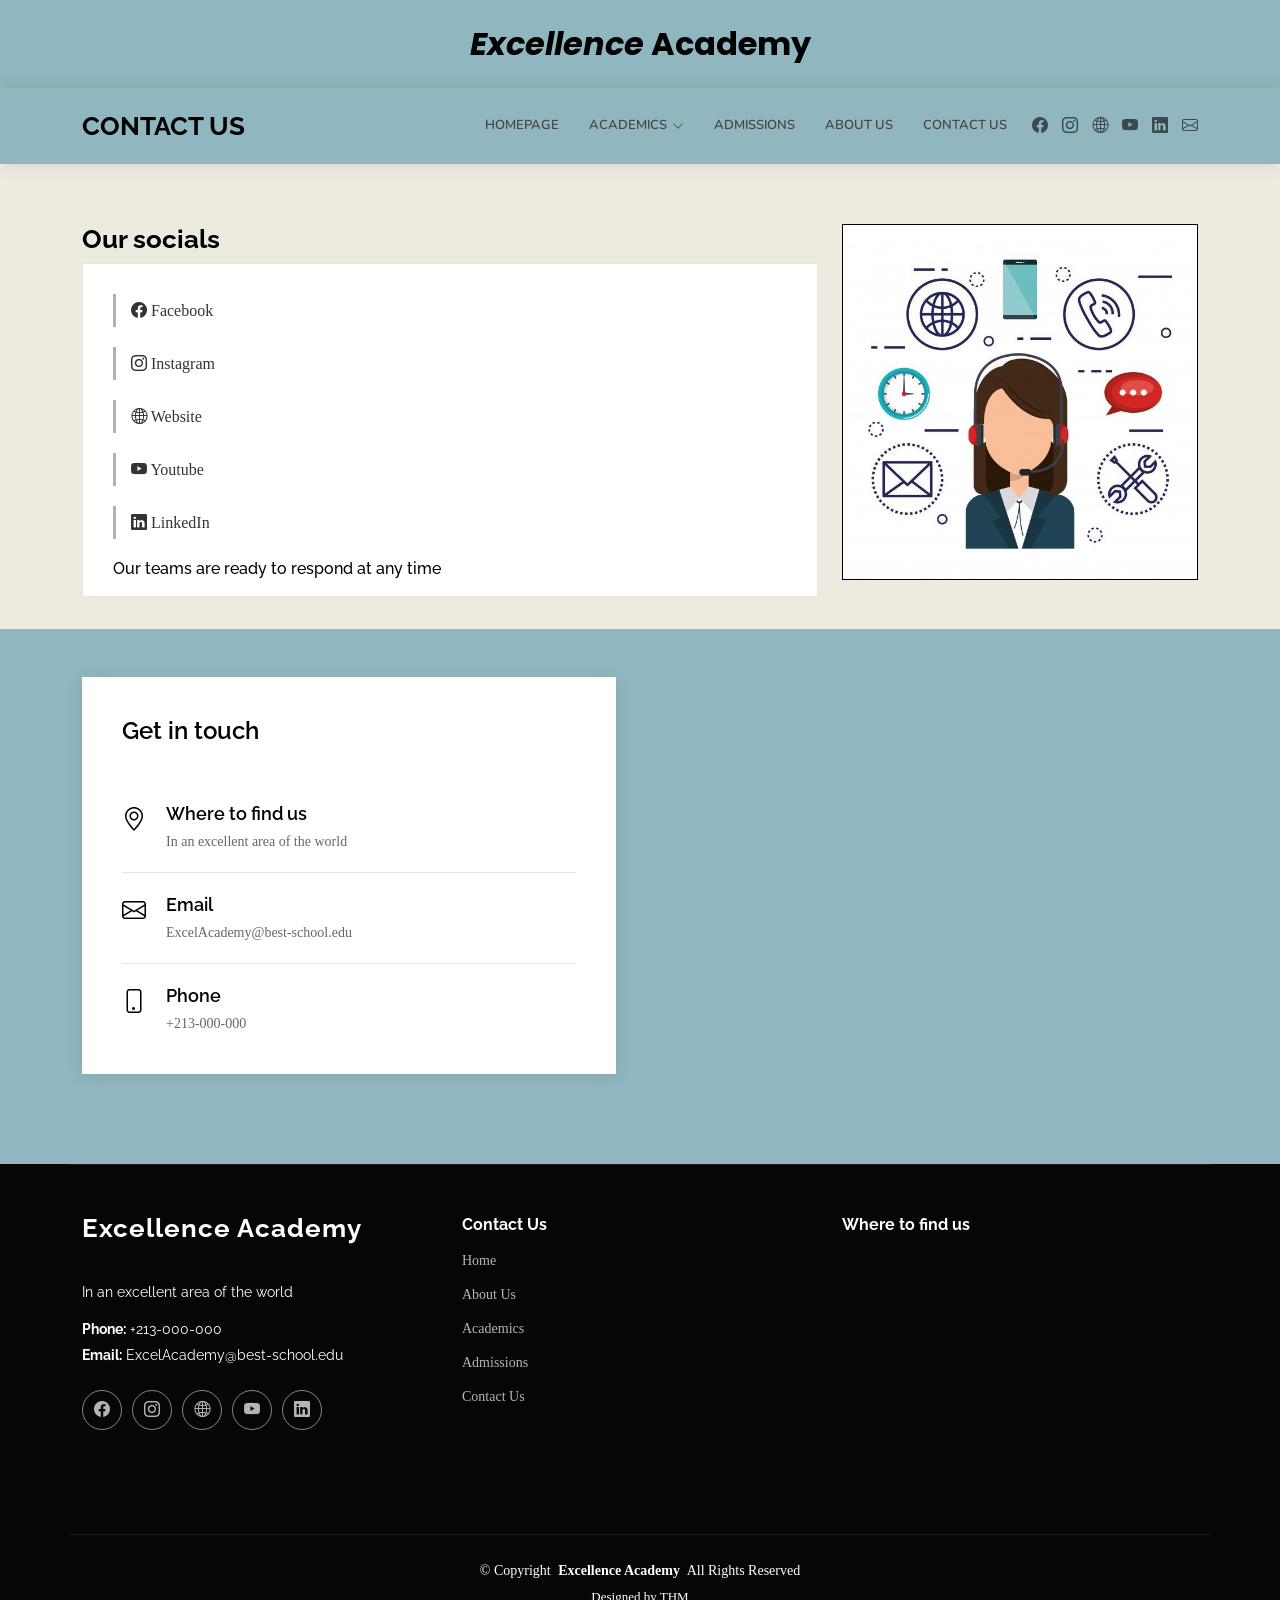
<file: Mini Projet v2.0/ContactUs.html>
<!DOCTYPE html>
<html lang="en">

<head>
  <meta charset="utf-8">
  <meta content="width=device-width, initial-scale=1.0" name="viewport">
  <title>Contact Us</title>
  <meta name="description" content="">
  <meta name="keywords" content="">
  <script src="https://code.jquery.com/jquery-3.7.1.min.js"></script>


  <!-- Favicons -->
  <link href="phone.png" rel="icon">

  <!-- Fonts -->
  <link href="https://fonts.googleapis.com" rel="preconnect">
  <link href="https://fonts.gstatic.com" rel="preconnect" crossorigin>
  <link href="https://fonts.googleapis.com/css2?family=Roboto:ital,wght@0,100;0,300;0,400;0,500;0,700;0,900;1,100;1,300;1,400;1,500;1,700;1,900&family=Raleway:ital,wght@0,100;0,200;0,300;0,400;0,500;0,600;0,700;0,800;0,900;1,100;1,200;1,300;1,400;1,500;1,600;1,700;1,800;1,900&family=Nunito:ital,wght@0,200;0,300;0,400;0,500;0,600;0,700;0,800;0,900;1,200;1,300;1,400;1,500;1,600;1,700;1,800;1,900&display=swap" rel="stylesheet">

  <!--     Adding  Poppins    -->
<link rel="preconnect" href="https://fonts.googleapis.com">
<link rel="preconnect" href="https://fonts.gstatic.com" crossorigin>
<link href="https://fonts.googleapis.com/css2?family=Benne&family=Cormorant+SC:wght@300;400;500;600;700&family=Poppins:ital,wght@0,100;0,200;0,300;0,400;0,500;0,600;0,700;0,800;0,900;1,100;1,200;1,300;1,400;1,500;1,600;1,700;1,800;1,900&family=Radley:ital@0;1&family=Sorts+Mill+Goudy:ital@0;1&display=swap" rel="stylesheet">

  <!-- Vendor CSS Files -->
  <link href="assets/vendor/bootstrap/css/bootstrap.min.css" rel="stylesheet">
  <link href="assets/vendor/bootstrap-icons/bootstrap-icons.css" rel="stylesheet">
  <link href="assets/vendor/aos/aos.css" rel="stylesheet">
  <link href="assets/vendor/glightbox/css/glightbox.min.css" rel="stylesheet">
  <link href="assets/vendor/swiper/swiper-bundle.min.css" rel="stylesheet">

  <!-- Main CSS File -->
  <link href="assets/css/main.css" rel="stylesheet">

  <!-- =======================================================
  * Template Name: Company
  * Template URL: https://bootstrapmade.com/company-free-html-bootstrap-template/
  * Updated: Aug 07 2024 with Bootstrap v5.3.3
  * Author: BootstrapMade.com
  * License: https://bootstrapmade.com/license/
  ======================================================== -->
</head>

<body class="contact-page">
<!-- Page Title -->
<div class="page-title">
  <div class="container d-lg-flex justify-content-between align-items-center">
    <h1 class="mb-2 mb-lg-0 mx-auto " style="font-family:Poppins;font-size:2em" ><i>Excellence </i>Academy</h1>
  </div>
</div><!-- End Page Title -->

  <header id="header" class="header d-flex align-items-center sticky-top">
    <div class="container position-relative d-flex align-items-center">

      <a href="index.html" class="logo d-flex align-items-center me-auto">
        <!-- Uncomment the line below if you also wish to use an image logo -->
        <!-- <img src="assets/img/logo.png" alt=""> -->
        <h1 class="sitename">Contact Us</h1>
      </a>

      <nav id="navmenu" class="navmenu">
        <ul>
          <li><a href="index.html" >HomePage</a></li>
          <li class="dropdown"><a href="Academics.html"><span>Academics</span> <i class="bi bi-chevron-down toggle-dropdown"></i></a>
            <ul>
              
              <li class="dropdown"><a href="#"><span>Our Curriculum</span> <i class="bi bi-chevron-down toggle-dropdown"></i></a>
                <ul>
                  <li><a href="Academics.html">Mathematics</a></li>
                  <li><a href="Academics.html">Physics </a></li>
                  <li><a href="Academics.html">Science</a></li>
                  <li><a href="Academics.html">Language studies</a></li>
                  <li><a href="Academics.html">Arts</a></li>
                  <li><a href="Academics.html">Humanities</a></li>
                  <li><a href="Academics.html">History</a></li>
                  <li><a href="Academics.html">Geography</a></li>
                </ul>
              </li>
            </ul>
          </li>
          <li><a href="Admissions.html">Admissions</a></li>
          <li><a href="AboutUs.html">About Us</a></li>
          <li><a href="Contact.html">Contact Us</a></li>
       
        
        </ul>
        <i class="mobile-nav-toggle d-xl-none bi bi-list"></i>
      </nav>

      <div class="header-social-links">
        
        <a href="https://web.facebook.com/bright.school.setif"><i class="bi bi-facebook"></i></a>
        <a href="https://www.instagram.com/bright.school.setif/"><i class="bi bi-instagram"></i></a>
        <a href="https://www.bright-s.com/"><i class="bi bi-globe2"></i></a>
        <a href="https://www.youtube.com/@khanacademy"><i class="bi bi-youtube"></i></a>
        <a href="https://www.linkedin.com/"><i class="bi bi-linkedin"></i></a>
        <a href="ExcelAcademy@best-school.edu"><i class="bi bi-envelope"></i></a>

      </div>

    </div>
  </header>

  

  <main class="main">


     <!-- Service Details Section -->
     <section id="service-details" class="service-details section " style="background-color:#EDEAE0">

      <div class="container">

        <div class="row gy-4">

          <div class="col-lg-8" data-aos="fade-up" data-aos-delay="100">
            <h3>Our socials</h3>
            <div class="services-list ">
             
                <a href="https://web.facebook.com/bright.school.setif"><i class="bi bi-facebook"></i> Facebook</a>
                <a href="https://www.instagram.com/bright.school.setif/"><i class="bi bi-instagram"></i> Instagram</a>
                <a href="https://www.bright-s.com/"><i class="bi bi-globe2"></i> Website</a>
                <a href="https://www.youtube.com/@khanacademy"><i class="bi bi-youtube"></i> Youtube</a>
                <a href="https://www.linkedin.com/"><i class="bi bi-linkedin"></i> LinkedIn</a>

                <h6>Our teams are ready to respond at any time </h6>
            </div>

            
          </div>

          <div class="col-lg-4" data-aos="fade-up" data-aos-delay="200">
            <img src="call2.jpg" alt="" class="img-fluid services-img" style="border:solid 1px">            
          </div>

        </div>

      </div>

    </section><!-- /Service Details Section -->

    <!-- Contact Section -->
    <section id="contact" class="contact section">

    

      


      <div class="container" data-aos="fade">

        <div class="row gy-5 gx-lg-5">

          <div class="col-lg-6">

            <div class="info">
              <h3>Get in touch</h3>
              <br><br>
              <div class="info-item d-flex">
                <i class="bi bi-geo-alt flex-shrink-0"></i>
                <div>
                  <h4>Where to find us</h4>
                  <p>In an excellent area of the world</p>
                </div>
              </div><!-- End Info Item -->

              <div class="info-item d-flex">
                <i class="bi bi-envelope flex-shrink-0"></i>
                <div>
                  <h4>Email</h4>
                  <p>ExcelAcademy@best-school.edu</p>
                </div>
              </div><!-- End Info Item -->

              <div class="info-item d-flex">
                <i class="bi bi-phone flex-shrink-0"></i>
                <div>
                  <h4>Phone</h4>
                  <p>+213-000-000</p>
                </div>
              </div><!-- End Info Item -->

            </div>

          </div>
          <div class="col-lg-6 col-md-12 ">
           
            <iframe style="width: 100%; height: 420px;" src="https://www.google.com/maps/embed?pb=!1m18!1m12!1m3!1d52745758.32900814!2d-62.064815999999965!3d36.20679390000001!2m3!1f0!2f0!3f0!3m2!1i1024!2i768!4f13.1!3m3!1m2!1s0x12f315031897e253%3A0x36401c616336632b!2sBright%20school!5e0!3m2!1sen!2sdz!4v1732569722820!5m2!1sen!2sdz" frameborder="0" allowfullscreen=""></iframe>
  
          </div>
        </div>
        
      </div>

      </div>

    </section><!-- /Contact Section -->

  </main>

  <footer id="footer" class="footer dark-background">

    <div class="container footer-top">
      <div class="row gy-4">
        <div class="col-lg-4 col-md-6 footer-about">
          <a href="index.html" class="logo d-flex align-items-center">
            <span class="sitename">Excellence Academy</span>
          </a>
          <div class="footer-contact pt-3">
            <p>In an excellent area of the world </p>
            <p class="mt-3"><strong>Phone:</strong> <span> +213-000-000 </span></p>
            <p><strong>Email:</strong><a href="ExcelAcademy@best-school.edu" style="color:white" > ExcelAcademy@best-school.edu</a> </span></p>
          </div>
          <div class="social-links d-flex mt-4">
            <a href="https://web.facebook.com/bright.school.setif"><i class="bi bi-facebook"></i></a>
            <a href="https://www.instagram.com/bright.school.setif/"><i class="bi bi-instagram"></i></a>
            <a href="https://www.bright-s.com/"><i class="bi bi-globe2"></i></a>
            <a href="https://www.youtube.com/@khanacademy"><i class="bi bi-youtube"></i></a>
            <a href="https://www.linkedin.com/"><i class="bi bi-linkedin"></i></a>
          </div>
        </div>

        <div class="col-lg-4 col-md-6 footer-links">
          <h4>Contact Us</h4>
          <ul>
            <li><a href="index.html">Home</a></li>
            <li><a href="AboutUs.html">About Us</a></li>
            <li><a href="Academics.html">Academics</a></li>
            <li><a href="Admissions.html">Admissions</a></li>
            <li><a href="ContactUs.html">Contact Us</a></li>
          </ul>
        </div>

        
        <div class="col-lg-4 col-md-6 footer-newsletter">
          <h4>Where to find us</h4>
          <iframe style="width: 100%; height: 250px;" src="https://www.google.com/maps/embed?pb=!1m18!1m12!1m3!1d52745758.32900814!2d-62.064815999999965!3d36.20679390000001!2m3!1f0!2f0!3f0!3m2!1i1024!2i768!4f13.1!3m3!1m2!1s0x12f315031897e253%3A0x36401c616336632b!2sBright%20school!5e0!3m2!1sen!2sdz!4v1732569722820!5m2!1sen!2sdz" frameborder="0" allowfullscreen=""></iframe>

        </div>
      </div>
    </div>

    <div class="container copyright text-center mt-4">
      <p>© <span>Copyright</span> <strong class="px-1 sitename">Excellence Academy</strong> <span>All Rights Reserved</span></p>
      <div class="credits">
        Designed by THM
      </div>
    </div>

  </footer>

  <!-- Scroll Top -->
  <a href="#" id="scroll-top" class="scroll-top d-flex align-items-center justify-content-center"><i class="bi bi-arrow-up-short"></i></a>

  <!-- Preloader -->
  <div id="preloader"></div>

  <!-- Vendor JS Files -->
  <script src="assets/vendor/bootstrap/js/bootstrap.bundle.min.js"></script>
  <script src="assets/vendor/php-email-form/validate.js"></script>
  <script src="assets/vendor/aos/aos.js"></script>
  <script src="assets/vendor/glightbox/js/glightbox.min.js"></script>
  <script src="assets/vendor/imagesloaded/imagesloaded.pkgd.min.js"></script>
  <script src="assets/vendor/isotope-layout/isotope.pkgd.min.js"></script>
  <script src="assets/vendor/waypoints/noframework.waypoints.js"></script>
  <script src="assets/vendor/swiper/swiper-bundle.min.js"></script>

  <!-- Main JS File -->
  <script src="assets/js/main.js"></script>

</body>

</html>
</file>
<file: Mini Projet v1.0/StyleAboutUsPage.css>
body{
    color:navy;
    background-color: #FCF3E3;
}
.container{
    display:grid;
    grid-template-columns: 300px 300px 300px  ;
    grid-template-rows: 300px 300px  ;

    margin-left: 150px ;
    grid-gap:20px ;
    text-align: center;
    padding:5px;
}
.pic{
    color:#FCF3E3;
    padding:0px;
    margin:10px;

}
.famous{
    display: grid;
    grid-template-columns: 300px 300px 310px  ;
    margin:-60px;
    grid-gap:130px ;
    
}
.other{

    display: block;
    
    background-color: midnightblue;
    color:#FCF3E3;
    display:block;
    margin:10px 10px 10px 10px;
    padding: 10px 10px 10px 10px;
     height: auto;
     width: auto;
}
#pic{
    float:left;
    padding-right:5px;
    margin:-80px 5px 00px 00px;
   
  
}
h3{
    text-align: center;
    font-size:20;
    
}
h2{
    text-align: center;
    font-size:30;
    
}
h1{
    text-align: center;
    font-size:40;
    
}
ul{
    list-style: none;
}
li{
   
    display: inline;
    margin: 60px; 

}


footer{
    margin-top:200px;
    display: block;
    background-color: #C5D7E3;
    color: black;
    text-align: center;
    padding: 5px;
    
}

a{
    text-decoration: none;
}
a:link{
    color:midnightblue; 
}
a:visited{
    color:midnightblue;  
}
</file>
<file: Mini Projet v1.0/StyleAcademicsPage.css>
body{
    background-color:#FCF3E3;
    color:navy;
    
}
h1{
    color:navy;
    font-size: 20px;
    font-size: 40px;
    font-family: Georgia, Times, 'Times New Roman', serif;
    text-align: center;
    display: block;
    margin-top: 20px;
    padding:20px;
}
span{
    color:black;
    font-size: 18px;
    border-style: solid;
    border-width: 2px;
    display: block;
    padding:30px 30px 30px 30px;
  margin: 10px 10px 10px 10px;
   display: block;
}
.container{
    display:grid;
    text-align: center;
    padding:30px;
    
   
}
.course{
    background-color: midnightblue;
    color:#FCF3E3;
    border-style: solid;
    padding:15px;
    display: inline-block;
    margin:8px;

}
footer{
    margin-top:200px;
    display: block;
    background-color: #C5D7E3;
    color: black;
    text-align: center;
    padding: 5px;
    
}
li{
    display: inline;
    margin: 60px; 
   

}
a{
    text-decoration: none;
}
a:link{
    color:midnightblue; 
}
a:visited{
    color:midnightblue;  
}
</file>
<file: Mini Projet v1.0/StyleAdmissionsPage.css>
body{
    color:navy;
    background-color: #FCF3E3;
}






h3{
    
    font-size:18;
    
}
h2{
    text-align: center;
    font-size:30;
    
}
h1{
    text-align: center;
    font-size:40;
    
}


button{
    font-size: 20px;
    background-color: rgb(255, 255, 255);
    color:rgb(0, 0, 0) ;
    margin-left:500px;
    border-width: 2px;
    border-style: bold;
    border-radius: 2px;
    border-color: black;

}
div{
    background-color: midnightblue;
    color:#FCF3E3;
    display:block;
    margin:10px 10px 10px 10px;
    padding: 10px 10px 10px 10px;
    width:auto;
    height:auto;
}

ul{
    list-style: none;
}
li{
   
    display: inline;
    margin: 60px; 

}
footer{
    margin-top:200px;
    display: block;
    background-color: #C5D7E3;
    color: black;
    text-align: center;
    padding: 5px;
    
}

fieldset{
    border-color: black;
    font-weight: bold;
}
form{
   
    border-style: solid;
    border-color: black;
    padding:20px;
}

a{
    text-decoration: none;
}
a:link{
    color:midnightblue; 
}
a:visited{
    color:midnightblue;  
}
</file>
<file: Mini Projet v1.0/StyleContactUsPage.css>
body{
    color:navy;
    background-color: #FCF3E3;
}





h3{
    text-align: center;
    font-size:20;
    
}
h2{
    text-align: center;
    font-size:30;
    
}
h1{
    text-align: center;
    font-size:40;
    
}
ul{
    list-style: none;
}
li{
   
    display: inline;
    margin: 60px; 

}div{
    text-align: center;
    font-size: 18px;
    font-family: 'Courier New', Courier, monospace;
    font-weight: 300;
    display:block;
    margin:20px 20px 20px 20px;
    padding: 20px 20px 20px 20px;
    width:auto;
    height:600px;
    border-width: 2px;
    border-style: dotted;
}
#frame{
    height:200px;
    width: 400px;
}

footer{
    margin-top:200px;
    display: block;
    background-color: #C5D7E3;
    color: black;
    text-align: center;
    padding: 5px;
    
}
a{
    text-decoration: none;
}
a:link{
    color:midnightblue; 
}
a:visited{
    color:midnightblue;  
}
</file>
<file: Mini Projet v1.0/StyleHomePage.css>
.poppins-semibold {
    font-family: "Poppins", sans-serif;
    font-weight: 600;
    font-style: normal;
  }

body{
    color:#FCF3E3;
   
    background-color: beige;
    background-image: url("hatsG.jpg");
    background-repeat: no-repeat;
    background-position: center;
    background-size: cover;

}
h1{
    color:#FCF3E3;
    font-size: 20px;
    font-size: 40px;
    font-family: Georgia, Times, 'Times New Roman', serif;
    text-align: center;
    display: block;
    margin-top: 20px;
    padding:20px;
}
h3{
    color:#FCF3E3;
    font-size: 20px;
    font-size: 30px;
    font-family:Cambria, Cochin, Georgia, Times, 'Times New Roman', serif;
    text-align: center;
    display: block;
    
  
}

nav{
    
    margin-left: 150px;
    margin-right: 150px;
    font-size: 18px;
    display: flex;
    background-color: #FCF3E3; 
    
    text-align: center;
    padding: 2px 2px 2px 2px;
    padding: 0px;
    border-style: solid;
    border-width: 2px;
}

li{
   
    display: inline;
    margin: 60px; 
  

}

a{
    text-decoration: none;
}
a:link{
    color:midnightblue; 
}
a:visited{
    color:midnightblue;  
}


h4{
    font-size: 20px;
    font-family: 'Segoe UI';
  
}



footer{
    margin-top:200px;
    display: block;
    background-color: #C5D7E3;
    color: black;
    text-align: center;
    padding: 5px;
    
}


#div1{
    background-color: midnightblue;
    color:#FCF3E3;
    display:block;
    margin:10px 10px 10px 10px;
    padding: 10px 10px 10px 10px;
    width:auto;
    height:auto;
  
}
#div2{
    background-color: midnightblue;
    color:#FCF3E3;
   
    display:block;
    margin:10px 10px 10px 10px;
    
    padding: 10px 10px 10px 10px;
    

}
#div3{
    background-color: midnightblue;
    color:#FCF3E3;
    display:block;
    
    margin:10px 10px 10px 10px;
    padding: 10px 10px 10px 10px;
  

}
.flex-container {
    margin-top:100x;
    display: flex; 
    justify-content: space-between;
    padding: 10px;
    }
</file>
<file: Mini Projet v2.0/assets/css/main.css>
/**
* Template Name: Company
* Template URL: https://bootstrapmade.com/company-free-html-bootstrap-template/
* Updated: Aug 07 2024 with Bootstrap v5.3.3
* Author: BootstrapMade.com
* License: https://bootstrapmade.com/license/
*/

/*--------------------------------------------------------------
# Font & Color Variables
# Help: https://bootstrapmade.com/color-system/
--------------------------------------------------------------*/
/* Fonts */
:root {
  --default-font:"Times New Roman", "Roboto",  system-ui, -apple-system, "Segoe UI", Roboto, "Helvetica Neue", Arial, "Noto Sans", "Liberation Sans", sans-serif, "Apple Color Emoji", "Segoe UI Emoji", "Segoe UI Symbol", "Noto Color Emoji";
  --heading-font: "Raleway",  sans-serif;
  --nav-font: "Nunito",  sans-serif;
}

/* Global Colors - The following color variables are used throughout the website. Updating them here will change the color scheme of the entire website */
:root { 
  --background-color:#90B7BF; /* Background color for the entire website, including individual sections */
  --default-color: black; /* Default color used for the majority of the text content across the entire website */
  --heading-color: black; /* Color for headings, subheadings and title throughout the website */
  --accent-color: rgb(0, 0, 0); /* Accent color that represents your brand on the website. It's used for buttons, links, and other elements that need to stand out */
  --surface-color: white; /* The surface color is used as a background of boxed elements within sections, such as cards, icon boxes, or other elements that require a visual separation from the global background. */
  --contrast-color: #f9f9f9; /* Contrast color for text, ensuring readability against backgrounds of accent, heading, or default colors. */
}

/* Nav Menu Colors - The following color variables are used specifically for the navigation menu. They are separate from the global colors to allow for more customization options */
:root {
  --nav-color: #444444;  /* The default color of the main navmenu links */
  --nav-hover-color: #F7F4ED; /* Applied to main navmenu links when they are hovered over or active */
  --nav-mobile-background-color: #ffffff; /* Used as the background color for mobile navigation menu */
  --nav-dropdown-background-color: #ffffff; /* Used as the background color for dropdown items that appear when hovering over primary navigation items */
  --nav-dropdown-color: #444444; /* Used for navigation links of the dropdown items in the navigation menu. */
  --nav-dropdown-hover-color: #6e34db; /* Similar to --nav-hover-color, this color is applied to dropdown navigation links when they are hovered over. */
}

/* Color Presets - These classes override global colors when applied to any section or element, providing reuse of the sam color scheme. */

.light-background {
  --background-color: #f7f7f7;
  --surface-color: #ffffff;
}

.dark-background {
  --background-color: #060606;
  --default-color: #ffffff;
  --heading-color: #ffffff;
  --surface-color: #252525;
  --contrast-color: #ffffff;
}

.accent-background {
  --background-color: #1bbd36;
  --default-color: #ffffff;
  --heading-color: #ffffff;
  --accent-color: #ffffff;
  --surface-color: #2ae149;
  --contrast-color: #ffffff;
}

/* Smooth scroll */
:root {
  scroll-behavior: smooth;
}

/*--------------------------------------------------------------
# General Styling & Shared Classes
--------------------------------------------------------------*/
body {
  color: var(--default-color);
  background-color: var(--background-color);
  font-family: var(--default-font);
}

a {
  color: var(--accent-color);
  text-decoration: none;
  transition: 0.3s;
}

a:hover {
  color: color-mix(in srgb, var(--accent-color), transparent 25%);
  text-decoration: none;
}

h1,
h2,
h3,
h4,
h5,
h6 {
  color: var(--heading-color);
  font-family: var(--heading-font);
}

/* PHP Email Form Messages
------------------------------*/
.php-email-form .error-message {
  display: none;
  background: #df1529;
  color: #ffffff;
  text-align: left;
  padding: 15px;
  margin-bottom: 24px;
  font-weight: 600;
}

.php-email-form .sent-message {
  display: none;
  color: #ffffff;
  background: #059652;
  text-align: center;
  padding: 15px;
  margin-bottom: 24px;
  font-weight: 600;
}

.php-email-form .loading {
  display: none;
  background: var(--surface-color);
  text-align: center;
  padding: 15px;
  margin-bottom: 24px;
}

.php-email-form .loading:before {
  content: "";
  display: inline-block;
  border-radius: 50%;
  width: 24px;
  height: 24px;
  margin: 0 10px -6px 0;
  border: 3px solid var(--accent-color);
  border-top-color: var(--surface-color);
  animation: php-email-form-loading 1s linear infinite;
}

@keyframes php-email-form-loading {
  0% {
    transform: rotate(0deg);
  }

  100% {
    transform: rotate(360deg);
  }
}

/*--------------------------------------------------------------
# Global Header
--------------------------------------------------------------*/
.header {
  color: var(--default-color);
  background-color: var(--background-color);
  padding: 10px 0;
  transition: all 0.5s;
  z-index: 997;
  box-shadow: 0px 0 18px rgba(0, 0, 0, 0.1);
}

.header .logo {
  line-height: 1;
}

.header .logo img {
  max-height: 36px;
  margin-right: 8px;
}

.header .logo h1 {
  font-size: 26px;
  margin: 0;
  font-weight: 700;
  text-transform: uppercase;
  color: var(--heading-color);
}

.header .logo span {
  color: var(--accent-color);
  font-size: 26px;
  font-weight: 700;
}

.header .header-social-links {
  padding: 0 0 0 15px;
}

.header .header-social-links a {
  color: color-mix(in srgb, var(--default-color), transparent 40%);
  padding-left: 10px;
  display: inline-block;
  transition: 0.3s;
  font-size: 16px;
}

.header .header-social-links a:hover {
  color: var(--accent-color);
}

.header .header-social-links a i {
  line-height: 0px;
}

@media (max-width: 1200px) {
  .header .logo {
    order: 1;
  }

  .header .logo h1 {
    font-size: 24px;
  }

  .header .header-social-links {
    order: 2;
    padding: 0 15px 0 0;
  }

  .header .navmenu {
    order: 3;
  }
}

/*--------------------------------------------------------------
# Navigation Menu
--------------------------------------------------------------*/
/* Navmenu - Desktop */
@media (min-width: 1200px) {
  .navmenu {
    padding: 0;
  }

  .navmenu ul {
    margin: 0;
    padding: 0;
    display: flex;
    list-style: none;
    align-items: center;
  }

  .navmenu li {
    position: relative;
  }

  .navmenu a,
  .navmenu a:focus {
    color: var(--nav-color);
    padding: 18px 15px;
    font-size: 13px;
    font-family: var(--nav-font);
    text-transform: uppercase;
    font-weight: 600;
    display: flex;
    align-items: center;
    justify-content: space-between;
    white-space: nowrap;
    transition: 0.3s;
  }

  .navmenu a i,
  .navmenu a:focus i {
    font-size: 12px;
    line-height: 0;
    margin-left: 5px;
    transition: 0.3s;
  }

  .navmenu li:last-child a {
    padding-right: 0;
  }

  .navmenu li:hover>a,
  .navmenu .active,
  .navmenu .active:focus {
    color: var(--nav-hover-color);
  }

  .navmenu .dropdown ul {
    margin: 0;
    padding: 10px 0;
    background: var(--nav-dropdown-background-color);
    display: block;
    position: absolute;
    visibility: hidden;
    left: 14px;
    top: 130%;
    opacity: 0;
    transition: 0.3s;
    border-radius: 4px;
    z-index: 99;
    box-shadow: 0px 0px 30px rgba(0, 0, 0, 0.1);
  }

  .navmenu .dropdown ul li {
    min-width: 200px;
  }

  .navmenu .dropdown ul a {
    padding: 10px 20px;
    font-size: 15px;
    text-transform: none;
    color: var(--nav-dropdown-color);
  }

  .navmenu .dropdown ul a i {
    font-size: 12px;
  }

  .navmenu .dropdown ul a:hover,
  .navmenu .dropdown ul .active:hover,
  .navmenu .dropdown ul li:hover>a {
    color: var(--nav-dropdown-hover-color);
  }

  .navmenu .dropdown:hover>ul {
    opacity: 1;
    top: 100%;
    visibility: visible;
  }

  .navmenu .dropdown .dropdown ul {
    top: 0;
    left: -90%;
    visibility: hidden;
  }

  .navmenu .dropdown .dropdown:hover>ul {
    opacity: 1;
    top: 0;
    left: -100%;
    visibility: visible;
  }
}

/* Navmenu - Mobile */
@media (max-width: 1199px) {
  .mobile-nav-toggle {
    color: var(--nav-color);
    font-size: 28px;
    line-height: 0;
    margin-right: 10px;
    cursor: pointer;
    transition: color 0.3s;
  }

  .navmenu {
    padding: 0;
    z-index: 9997;
  }

  .navmenu ul {
    display: none;
    list-style: none;
    position: absolute;
    inset: 60px 20px 20px 20px;
    padding: 10px 0;
    margin: 0;
    border-radius: 6px;
    background-color: var(--nav-mobile-background-color);
    overflow-y: auto;
    transition: 0.3s;
    z-index: 9998;
    box-shadow: 0px 0px 30px rgba(0, 0, 0, 0.1);
  }

  .navmenu a,
  .navmenu a:focus {
    color: var(--nav-dropdown-color);
    padding: 10px 20px;
    font-family: var(--nav-font);
    font-size: 17px;
    font-weight: 500;
    display: flex;
    align-items: center;
    justify-content: space-between;
    white-space: nowrap;
    transition: 0.3s;
  }

  .navmenu a i,
  .navmenu a:focus i {
    font-size: 12px;
    line-height: 0;
    margin-left: 5px;
    width: 30px;
    height: 30px;
    display: flex;
    align-items: center;
    justify-content: center;
    border-radius: 50%;
    transition: 0.3s;
    background-color: color-mix(in srgb, var(--accent-color), transparent 90%);
  }

  .navmenu a i:hover,
  .navmenu a:focus i:hover {
    background-color: var(--accent-color);
    color: var(--contrast-color);
  }

  .navmenu a:hover,
  .navmenu .active,
  .navmenu .active:focus {
    color: var(--nav-dropdown-hover-color);
  }

  .navmenu .active i,
  .navmenu .active:focus i {
    background-color: var(--accent-color);
    color: var(--contrast-color);
    transform: rotate(180deg);
  }

  .navmenu .dropdown ul {
    position: static;
    display: none;
    z-index: 99;
    padding: 10px 0;
    margin: 10px 20px;
    background-color: var(--nav-dropdown-background-color);
    border: 1px solid color-mix(in srgb, var(--default-color), transparent 90%);
    box-shadow: none;
    transition: all 0.5s ease-in-out;
  }

  .navmenu .dropdown ul ul {
    background-color: rgba(33, 37, 41, 0.1);
  }

  .navmenu .dropdown>.dropdown-active {
    display: block;
    background-color: rgba(33, 37, 41, 0.03);
  }

  .mobile-nav-active {
    overflow: hidden;
  }

  .mobile-nav-active .mobile-nav-toggle {
    color: #fff;
    position: absolute;
    font-size: 32px;
    top: 15px;
    right: 15px;
    margin-right: 0;
    z-index: 9999;
  }

  .mobile-nav-active .navmenu {
    position: fixed;
    overflow: hidden;
    inset: 0;
    background: rgba(33, 37, 41, 0.8);
    transition: 0.3s;
  }

  .mobile-nav-active .navmenu>ul {
    display: block;
  }
}

/*--------------------------------------------------------------
# Global Footer
--------------------------------------------------------------*/
.footer {
  color: var(--default-color);
  background-color: var(--background-color);
  font-size: 14px;
  position: relative;
}

.footer .footer-top {
  padding-top: 50px;
  border-top: 1px solid color-mix(in srgb, var(--default-color), transparent 90%);
}

.footer .footer-about .logo {
  line-height: 1;
  margin-bottom: 25px;
}

.footer .footer-about .logo img {
  max-height: 40px;
  margin-right: 6px;
}

.footer .footer-about .logo span {
  font-size: 26px;
  font-weight: 700;
  letter-spacing: 1px;
  font-family: var(--heading-font);
  color: var(--heading-color);
}

.footer .footer-about p {
  font-size: 14px;
  font-family: var(--heading-font);
}

.footer .social-links a {
  display: flex;
  align-items: center;
  justify-content: center;
  width: 40px;
  height: 40px;
  border-radius: 50%;
  border: 1px solid color-mix(in srgb, var(--default-color), transparent 50%);
  font-size: 16px;
  color: color-mix(in srgb, var(--default-color), transparent 30%);
  margin-right: 10px;
  transition: 0.3s;
}

.footer .social-links a:hover {
  color: var(--accent-color);
  border-color: var(--accent-color);
}

.footer h4 {
  font-size: 16px;
  font-weight: bold;
  position: relative;
  padding-bottom: 12px;
}

.footer .footer-links {
  margin-bottom: 30px;
}

.footer .footer-links ul {
  list-style: none;
  padding: 0;
  margin: 0;
}

.footer .footer-links ul i {
  padding-right: 2px;
  font-size: 12px;
  line-height: 0;
}

.footer .footer-links ul li {
  padding: 10px 0;
  display: flex;
  align-items: center;
}

.footer .footer-links ul li:first-child {
  padding-top: 0;
}

.footer .footer-links ul a {
  color: color-mix(in srgb, var(--default-color), transparent 30%);
  display: inline-block;
  line-height: 1;
}

.footer .footer-links ul a:hover {
  color: var(--accent-color);
}

.footer .footer-contact p {
  margin-bottom: 5px;
}

.footer .footer-newsletter .newsletter-form {
  margin-top: 30px;
  margin-bottom: 15px;
  padding: 6px 8px;
  position: relative;
  border-radius: 4px;
  border: 1px solid color-mix(in srgb, var(--default-color), transparent 80%);
  display: flex;
  background-color: var(--surface-color);
  transition: 0.3s;
}

.footer .footer-newsletter .newsletter-form:focus-within {
  border-color: var(--accent-color);
}

.footer .footer-newsletter .newsletter-form input[type=email] {
  border: 0;
  padding: 4px;
  width: 100%;
  background-color: var(--surface-color);
  color: var(--default-color);
}

.footer .footer-newsletter .newsletter-form input[type=email]:focus-visible {
  outline: none;
}

.footer .footer-newsletter .newsletter-form input[type=submit] {
  border: 0;
  font-size: 16px;
  padding: 0 20px;
  margin: -7px -8px -7px 0;
  background: var(--accent-color);
  color: var(--contrast-color);
  transition: 0.3s;
  border-radius: 0 4px 4px 0;
}

.footer .footer-newsletter .newsletter-form input[type=submit]:hover {
  background: color-mix(in srgb, var(--accent-color), transparent 20%);
}

.footer .copyright {
  padding: 25px 0;
  border-top: 1px solid color-mix(in srgb, var(--default-color), transparent 90%);
}

.footer .copyright p {
  margin-bottom: 0;
}

.footer .credits {
  margin-top: 6px;
  font-size: 13px;
}

/*--------------------------------------------------------------
# Preloader
--------------------------------------------------------------*/
#preloader {
  position: fixed;
  inset: 0;
  z-index: 999999;
  overflow: hidden;
  background: var(--background-color);
  transition: all 0.6s ease-out;
}

#preloader:before {
  content: "";
  position: fixed;
  top: calc(50% - 30px);
  left: calc(50% - 30px);
  border: 6px solid #ffffff;
  border-color: var(--accent-color) transparent var(--accent-color) transparent;
  border-radius: 50%;
  width: 60px;
  height: 60px;
  animation: animate-preloader 1.5s linear infinite;
}

@keyframes animate-preloader {
  0% {
    transform: rotate(0deg);
  }

  100% {
    transform: rotate(360deg);
  }
}

/*--------------------------------------------------------------
# Scroll Top Button
--------------------------------------------------------------*/
.scroll-top {
  position: fixed;
  visibility: hidden;
  opacity: 0;
  right: 15px;
  bottom: 15px;
  z-index: 99999;
  background-color: var(--accent-color);
  width: 40px;
  height: 40px;
  border-radius: 4px;
  transition: all 0.4s;
}

.scroll-top i {
  font-size: 24px;
  color: var(--contrast-color);
  line-height: 0;
}

.scroll-top:hover {
  background-color: color-mix(in srgb, var(--accent-color), transparent 20%);
  color: var(--contrast-color);
}

.scroll-top.active {
  visibility: visible;
  opacity: 1;
}

/*--------------------------------------------------------------
# Disable aos animation delay on mobile devices
--------------------------------------------------------------*/
@media screen and (max-width: 768px) {
  [data-aos-delay] {
    transition-delay: 0 !important;
  }
}

/*--------------------------------------------------------------
# Global Page Titles & Breadcrumbs
--------------------------------------------------------------*/
.page-title {
  color: var(--default-color);
  background-color: var(--background-color);
  padding: 25px 0;
  position: relative;
}

.page-title h1 {
  font-size: 24px;
  font-weight: 700;
}

.page-title .breadcrumbs ol {
  display: flex;
  flex-wrap: wrap;
  list-style: none;
  padding: 0;
  margin: 0;
  font-size: 14px;
  font-weight: 400;
}

.page-title .breadcrumbs ol li+li {
  padding-left: 10px;
}

.page-title .breadcrumbs ol li+li::before {
  content: "/";
  display: inline-block;
  padding-right: 10px;
  color: color-mix(in srgb, var(--default-color), transparent 70%);
}

/*--------------------------------------------------------------
# Global Sections
--------------------------------------------------------------*/
section,
.section {
  color: var(--default-color);
  background-color: var(--background-color);
  padding: 60px 0;
  scroll-margin-top: 100px;
  overflow: clip;
}

@media (max-width: 1199px) {

  section,
  .section {
    scroll-margin-top: 66px;
  }
}

/*--------------------------------------------------------------
# Global Section Titles
--------------------------------------------------------------*/
.section-title {
  text-align: center;
  padding-bottom: 60px;
  position: relative;
}

.section-title h2 {
  font-size: 32px;
  font-weight: 700;
  margin-bottom: 20px;
  text-transform: uppercase;
  padding-bottom: 20px;
  position: relative;
}

.section-title h2:after {
  content: "";
  position: absolute;
  display: block;
  width: 50px;
  height: 3px;
  background: var(--accent-color);
  left: 0;
  right: 0;
  bottom: 0;
  margin: auto;
}

.section-title p {
  margin-bottom: 0;
}

/*--------------------------------------------------------------
# Hero Section
--------------------------------------------------------------*/
.hero {
  padding: 0;
}

.hero .carousel {
  width: 100%;
  min-height: calc(90vh - 75px);
  padding: 0;
  margin: 0;
  position: relative;
}

@media (max-height: 500px),
(max-width: 1200px) {
  .hero .carousel {
    min-height: calc(100vh - 48px);
  }
}

.hero img {
  position: absolute;
  inset: 0;
  display: block;
  width: 100%;
  height: 100%;
  object-fit: cover;
  z-index: 1;
}

.hero .carousel-item {
  position: absolute;
  inset: 0;
  background-size: cover;
  background-position: center;
  background-repeat: no-repeat;
  display: flex;
  justify-content: center;
  align-items: flex-end;
}

.hero .container {
  background: color-mix(in srgb, var(--surface-color), transparent 40%);
  position: relative;
  text-align: center;
  padding-top: 30px;
  padding-bottom: 30px;
  margin-bottom: 50px;
  border-top: 4px solid var(--accent-color);
  z-index: 3;
}

@media (max-width: 1200px) {
  .hero .container {
    margin-left: 50px;
    margin-right: 50px;
  }
}

.hero h2 {
  margin-bottom: 20px;
  font-size: 36px;
  font-weight: 700;
}

@media (max-width: 768px) {
  .hero h2 {
    font-size: 30px;
  }
}

.hero .btn-get-started {
  font-weight: 500;
  font-size: 15px;
  letter-spacing: 1px;
  display: inline-block;
  padding: 8px 32px;
  transition: 0.5s;
  margin: 10px;
  border-radius: 4px;
  color: var(--contrast-color);
  border: 2px solid var(--accent-color);
}

.hero .btn-get-started:hover {
  background: var(--accent-color);
  color: var(--contrast-color);
}

.hero .carousel-control-prev {
  justify-content: start;
}

@media (min-width: 640px) {
  .hero .carousel-control-prev {
    padding-left: 15px;
  }
}

.hero .carousel-control-next {
  justify-content: end;
}

@media (min-width: 640px) {
  .hero .carousel-control-next {
    padding-right: 15px;
  }
}

.hero .carousel-control-next-icon,
.hero .carousel-control-prev-icon {
  background: none;
  font-size: 26px;
  line-height: 0;
  background: color-mix(in srgb, var(--default-color), transparent 90%);
  border-radius: 50px;
  color: var(--contrast-color);
  transition: 0.3s;
  width: 54px;
  height: 54px;
  display: flex;
  align-items: center;
  justify-content: center;
}

.hero .carousel-control-prev,
.hero .carousel-control-next {
  transition: 0.3s;
  opacity: 0.5;
}

.hero .carousel-control-prev:focus,
.hero .carousel-control-next:focus {
  opacity: 0.5;
}

.hero .carousel-control-prev:hover,
.hero .carousel-control-next:hover {
  opacity: 0.9;
}

.hero .carousel-control-prev:hover .carousel-control-next-icon,
.hero .carousel-control-prev:hover .carousel-control-prev-icon,
.hero .carousel-control-next:hover .carousel-control-next-icon,
.hero .carousel-control-next:hover .carousel-control-prev-icon {
  background: var(--accent-color);
  color: var(--default-color);
}

.hero .carousel-indicators li {
  cursor: pointer;
  background: var(--default-color);
  overflow: hidden;
  border: 0;
  width: 12px;
  height: 12px;
  border-radius: 50px;
  opacity: 0.6;
  transition: 0.3s;
}

.hero .carousel-indicators li.active {
  opacity: 1;
  background: var(--accent-color);
}

/*--------------------------------------------------------------
# About Section
--------------------------------------------------------------*/
.about .inner-title {
  font-size: 2.75rem;
  font-weight: 700;
  margin: 30px 0;
}

@media (min-width: 991px) {
  .about .inner-title {
    max-width: 65%;
    margin: 0 0 80px 0;
  }
}

.about .our-story {
  padding: 40px;
  background-color: color-mix(in srgb, var(--default-color), transparent 96%);
}

@media (min-width: 991px) {
  .about .our-story {
    padding-right: 35%;
  }
}

.about .our-story h4 {
  text-transform: uppercase;
  font-size: 1.1rem;
  color: color-mix(in srgb, var(--default-color), transparent 50%);
}

.about .our-story h3 {
  font-size: 2.25rem;
  font-weight: 700;
  color: color-mix(in srgb, var(--default-color), transparent 20%);
}

.about .our-story p:last-child {
  margin-bottom: 0;
}

.about ul {
  list-style: none;
  padding: 0;
  font-size: 15px;
}

.about ul li {
  padding: 5px 0;
  display: flex;
  align-items: center;
}

.about ul i {
  font-size: 1.25rem;
  margin-right: 0.5rem;
  line-height: 1.2;
  color: var(--accent-color);
}

.about .watch-video i {
  font-size: 2rem;
  transition: 0.3s;
  color: var(--accent-color);
}

.about .watch-video a {
  font-weight: 600;
  color: color-mix(in srgb, var(--default-color), transparent 20%);
  margin-left: 8px;
  transition: 0.3s;
}

.about .watch-video:hover a {
  color: var(--accent-color);
}

.about .about-img {
  min-height: 400px;
  position: relative;
}

@media (min-width: 992px) {
  .about .about-img {
    position: absolute;
    top: 0;
    right: 0;
    min-height: 600px;
  }
}

.about .about-img img {
  position: absolute;
  inset: 0;
  display: block;
  width: 100%;
  height: 100%;
  object-fit: cover;
  object-position: center;
  z-index: 1;
}

/*--------------------------------------------------------------
# Services Section
--------------------------------------------------------------*/
.services .service-item {
  background-color: var(--surface-color);
  box-shadow: 0px 5px 90px 0px rgba(0, 0, 0, 0.1);
  height: 100%;
  padding: 60px 30px;
  text-align: center;
  transition: 0.3s;
  border-radius: 5px;
}

.services .service-item .icon {
  margin: 0 auto;
  width: 100px;
  height: 100px;
  display: flex;
  align-items: center;
  justify-content: center;
  transition: ease-in-out 0.3s;
  position: relative;
}

.services .service-item .icon i {
  font-size: 36px;
  transition: 0.5s;
  position: relative;
}

.services .service-item .icon svg {
  position: absolute;
  top: 0;
  left: 0;
}

.services .service-item .icon svg path {
  transition: 0.5s;
  fill: color-mix(in srgb, var(--default-color), transparent 95%);
}

.services .service-item h3 {
  font-weight: 700;
  margin: 10px 0 15px 0;
  font-size: 22px;
}

.services .service-item p {
  line-height: 24px;
  font-size: 14px;
  margin-bottom: 0;
}

.services .service-item:hover {
  box-shadow: 0px 5px 35px 0px rgba(0, 0, 0, 0.1);
}

.services .service-item.item-cyan i {
  color: #0dcaf0;
}

.services .service-item.item-cyan:hover .icon i {
  color: #fff;
}

.services .service-item.item-cyan:hover .icon path {
  fill: #0dcaf0;
}

.services .service-item.item-orange i {
  color: #fd7e14;
}

.services .service-item.item-orange:hover .icon i {
  color: #fff;
}

.services .service-item.item-orange:hover .icon path {
  fill: #fd7e14;
}

.services .service-item.item-teal i {
  color: #20c997;
}

.services .service-item.item-teal:hover .icon i {
  color: #fff;
}

.services .service-item.item-teal:hover .icon path {
  fill: #20c997;
}

.services .service-item.item-red i {
  color: #df1529;
}

.services .service-item.item-red:hover .icon i {
  color: #fff;
}

.services .service-item.item-red:hover .icon path {
  fill: #df1529;
}

.services .service-item.item-indigo i {
  color: #6610f2;
}

.services .service-item.item-indigo:hover .icon i {
  color: #fff;
}

.services .service-item.item-indigo:hover .icon path {
  fill: #6610f2;
}

.services .service-item.item-pink i {
  color: #f3268c;
}

.services .service-item.item-pink:hover .icon i {
  color: #fff;
}

.services .service-item.item-pink:hover .icon path {
  fill: #f3268c;
}

/*--------------------------------------------------------------
# Portfolio Section
--------------------------------------------------------------*/
.portfolio .portfolio-filters {
  padding: 0;
  margin: 0 auto 20px auto;
  list-style: none;
  text-align: center;
}

.portfolio .portfolio-filters li {
  cursor: pointer;
  display: inline-block;
  padding: 8px 20px 10px 20px;
  margin: 0;
  font-size: 15px;
  font-weight: 500;
  line-height: 1;
  margin-bottom: 5px;
  border-radius: 4px;
  transition: all 0.3s ease-in-out;
  font-family: var(--heading-font);
}

.portfolio .portfolio-filters li:hover,
.portfolio .portfolio-filters li.filter-active {
  color: var(--contrast-color);
  background-color: var(--accent-color);
}

.portfolio .portfolio-filters li:first-child {
  margin-left: 0;
}

.portfolio .portfolio-filters li:last-child {
  margin-right: 0;
}

@media (max-width: 575px) {
  .portfolio .portfolio-filters li {
    font-size: 14px;
    margin: 0 0 10px 0;
  }
}

.portfolio .portfolio-item {
  position: relative;
  overflow: hidden;
}

.portfolio .portfolio-item .portfolio-info {
  opacity: 0;
  position: absolute;
  left: 12px;
  right: 12px;
  bottom: -100%;
  z-index: 3;
  transition: all ease-in-out 0.5s;
  background: color-mix(in srgb, var(--surface-color), transparent 10%);
  padding: 15px;
}

.portfolio .portfolio-item .portfolio-info h4 {
  font-size: 18px;
  font-weight: 600;
  padding-right: 50px;
}

.portfolio .portfolio-item .portfolio-info p {
  color: color-mix(in srgb, var(--default-color), transparent 30%);
  font-size: 14px;
  margin-bottom: 0;
  padding-right: 50px;
}

.portfolio .portfolio-item .portfolio-info .preview-link,
.portfolio .portfolio-item .portfolio-info .details-link {
  position: absolute;
  right: 50px;
  font-size: 24px;
  top: calc(50% - 14px);
  color: color-mix(in srgb, var(--default-color), transparent 30%);
  transition: 0.3s;
  line-height: 0;
}

.portfolio .portfolio-item .portfolio-info .preview-link:hover,
.portfolio .portfolio-item .portfolio-info .details-link:hover {
  color: var(--accent-color);
}

.portfolio .portfolio-item .portfolio-info .details-link {
  right: 14px;
  font-size: 28px;
}

.portfolio .portfolio-item:hover .portfolio-info {
  opacity: 1;
  bottom: 0;
}


/*--------------------------------------------------------------
# Features Section
--------------------------------------------------------------*/
.features .features-item {
  background-color: var(--surface-color);
  display: flex;
  align-items: center;
  padding: 20px;
  transition: 0.3s;
  border: 1px solid color-mix(in srgb, var(--default-color), transparent 90%);
  position: relative;
}

.features .features-item i {
  font-size: 32px;
  padding-right: 10px;
  line-height: 0;
}

.features .features-item h3 {
  font-weight: 700;
  margin: 0;
  padding: 0;
  line-height: 1;
  font-size: 16px;
}

.features .features-item h3 a {
  color: var(--heading-color);
  transition: 0.3s;
}

.features .features-item:hover {
  border-color: var(--accent-color);
}

.features .features-item:hover h3 a {
  color: var(--accent-color);
}

/*--------------------------------------------------------------
# Service Details Section
--------------------------------------------------------------*/
.service-details .services-list {
  background-color: var(--surface-color);
  padding: 10px 30px;
  border: 1px solid color-mix(in srgb, var(--default-color), transparent 90%);
  margin-bottom: 20px;
}

.service-details .services-list a {
  display: block;
  line-height: 1;
  padding: 8px 0 8px 15px;
  border-left: 3px solid color-mix(in srgb, var(--default-color), transparent 70%);
  margin: 20px 0;
  color: color-mix(in srgb, var(--default-color), transparent 20%);
  transition: 0.3s;
}

.service-details .services-list a.active {
  color: var(--heading-color);
  font-weight: 700;
  border-color: var(--accent-color);
}

.service-details .services-list a:hover {
  border-color: var(--accent-color);
}

.service-details .services-img {
  margin-bottom: 20px;
}

.service-details h3 {
  font-size: 26px;
  font-weight: 700;
}

.service-details h4 {
  font-size: 20px;
  font-weight: 700;
}

.service-details p {
  font-size: 15px;
}

.service-details ul {
  list-style: none;
  padding: 0;
  font-size: 15px;
}

.service-details ul li {
  padding: 5px 0;
  display: flex;
  align-items: center;
}

.service-details ul i {
  font-size: 20px;
  margin-right: 8px;
  color: var(--accent-color);
}

/*--------------------------------------------------------------
# Portfolio Details Section
--------------------------------------------------------------*/
.portfolio-details .portfolio-details-slider img {
  width: 100%;
}

.portfolio-details .swiper-wrapper {
  height: auto;
}

.portfolio-details .swiper-button-prev,
.portfolio-details .swiper-button-next {
  width: 48px;
  height: 48px;
}

.portfolio-details .swiper-button-prev:after,
.portfolio-details .swiper-button-next:after {
  color: rgba(255, 255, 255, 0.8);
  background-color: rgba(0, 0, 0, 0.15);
  font-size: 24px;
  border-radius: 50%;
  width: 48px;
  height: 48px;
  display: flex;
  align-items: center;
  justify-content: center;
  transition: 0.3s;
}

.portfolio-details .swiper-button-prev:hover:after,
.portfolio-details .swiper-button-next:hover:after {
  background-color: rgba(0, 0, 0, 0.3);
}

@media (max-width: 575px) {

  .portfolio-details .swiper-button-prev,
  .portfolio-details .swiper-button-next {
    display: none;
  }
}

.portfolio-details .swiper-pagination {
  margin-top: 20px;
  position: relative;
}

.portfolio-details .swiper-pagination .swiper-pagination-bullet {
  width: 10px;
  height: 10px;
  background-color: color-mix(in srgb, var(--default-color), transparent 85%);
  opacity: 1;
}

.portfolio-details .swiper-pagination .swiper-pagination-bullet-active {
  background-color: var(--accent-color);
}

.portfolio-details .portfolio-info h3 {
  font-size: 22px;
  font-weight: 700;
  margin-bottom: 20px;
  padding-bottom: 20px;
  position: relative;
}

.portfolio-details .portfolio-info h3:after {
  content: "";
  position: absolute;
  display: block;
  width: 50px;
  height: 3px;
  background: var(--accent-color);
  left: 0;
  bottom: 0;
}

.portfolio-details .portfolio-info ul {
  list-style: none;
  padding: 0;
  font-size: 15px;
}

.portfolio-details .portfolio-info ul li {
  display: flex;
  flex-direction: column;
  padding-bottom: 15px;
}

.portfolio-details .portfolio-info ul strong {
  text-transform: uppercase;
  font-weight: 400;
  color: color-mix(in srgb, var(--default-color), transparent 50%);
  font-size: 14px;
}

.portfolio-details .portfolio-info .btn-visit {
  padding: 8px 40px;
  background: var(--accent-color);
  color: var(--contrast-color);
  border-radius: 50px;
  transition: 0.3s;
}

.portfolio-details .portfolio-info .btn-visit:hover {
  background: color-mix(in srgb, var(--accent-color), transparent 20%);
}

.portfolio-details .portfolio-description h2 {
  font-size: 26px;
  font-weight: 700;
  margin-bottom: 20px;
}

.portfolio-details .portfolio-description p {
  padding: 0;
}

.portfolio-details .portfolio-description .testimonial-item {
  padding: 30px 30px 0 30px;
  position: relative;
  background: color-mix(in srgb, var(--default-color), transparent 97%);
  margin-bottom: 50px;
}

.portfolio-details .portfolio-description .testimonial-item .testimonial-img {
  width: 90px;
  border-radius: 50px;
  border: 6px solid var(--background-color);
  float: left;
  margin: 0 10px 0 0;
}

.portfolio-details .portfolio-description .testimonial-item h3 {
  font-size: 18px;
  font-weight: bold;
  margin: 15px 0 5px 0;
  padding-top: 20px;
}

.portfolio-details .portfolio-description .testimonial-item h4 {
  font-size: 14px;
  color: #6c757d;
  margin: 0;
}

.portfolio-details .portfolio-description .testimonial-item .quote-icon-left,
.portfolio-details .portfolio-description .testimonial-item .quote-icon-right {
  color: color-mix(in srgb, var(--accent-color), transparent 50%);
  font-size: 26px;
  line-height: 0;
}

.portfolio-details .portfolio-description .testimonial-item .quote-icon-left {
  display: inline-block;
  left: -5px;
  position: relative;
}

.portfolio-details .portfolio-description .testimonial-item .quote-icon-right {
  display: inline-block;
  right: -5px;
  position: relative;
  top: 10px;
  transform: scale(-1, -1);
}

.portfolio-details .portfolio-description .testimonial-item p {
  font-style: italic;
  margin: 0 0 15px 0 0 0;
  padding: 0;
}


/*--------------------------------------------------------------
# Comment Form Section
--------------------------------------------------------------*/
.comment-form {
  padding-top: 10px;
}

.comment-form form {
  background-color: var(--surface-color);
  margin-top: 30px;
  padding: 30px;
  box-shadow: 0 4px 16px rgba(0, 0, 0, 0.1);
}

.comment-form form h4 {
  font-weight: bold;
  font-size: 22px;
}

.comment-form form p {
  font-size: 14px;
}

.comment-form form input {
  background-color: var(--surface-color);
  color: var(--default-color);
  border: 1px solid color-mix(in srgb, var(--default-color), transparent 70%);
  font-size: 14px;
  border-radius: 4px;
  padding: 10px 10px;
}

.comment-form form input:focus {
  color: var(--default-color);
  background-color: var(--surface-color);
  box-shadow: none;
  border-color: var(--accent-color);
}

.comment-form form input::placeholder {
  color: color-mix(in srgb, var(--default-color), transparent 50%);
}

.comment-form form textarea {
  background-color: var(--surface-color);
  color: var(--default-color);
  border: 1px solid color-mix(in srgb, var(--default-color), transparent 70%);
  border-radius: 4px;
  padding: 10px 10px;
  font-size: 14px;
  height: 120px;
}

.comment-form form textarea:focus {
  color: var(--default-color);
  box-shadow: none;
  border-color: var(--accent-color);
  background-color: var(--surface-color);
}

.comment-form form textarea::placeholder {
  color: color-mix(in srgb, var(--default-color), transparent 50%);
}

.comment-form form .form-group {
  margin-bottom: 25px;
}

.comment-form form .btn-primary {
  border-radius: 4px;
  padding: 10px 20px;
  border: 0;
  background-color: var(--accent-color);
  color: var(--contrast-color);
}

.comment-form form .btn-primary:hover {
  color: var(--contrast-color);
  background-color: color-mix(in srgb, var(--accent-color), transparent 20%);
}

/*--------------------------------------------------------------
# Contact Section
--------------------------------------------------------------*/
.contact {
  padding-top: 0;
}

.contact .info {
  background-color: var(--surface-color);
  padding: 40px;
  box-shadow: 0px 2px 15px rgba(0, 0, 0, 0.1);
  overflow: hidden;
}

.contact .info h3 {
  font-weight: 600;
  font-size: 24px;
}

.contact .info p {
  color: color-mix(in srgb, var(--default-color), transparent 40%);
  margin-bottom: 30px;
  font-size: 15px;
}

.contact .info-item+.info-item {
  padding-top: 20px;
  margin-top: 20px;
  border-top: 1px solid color-mix(in srgb, var(--default-color), transparent 90%);
}

.contact .info-item i {
  font-size: 24px;
  color: var(--accent-color);
  transition: all 0.3s ease-in-out;
  margin-right: 20px;
}

.contact .info-item h4 {
  padding: 0;
  font-size: 18px;
  line-height: 24px;
  font-weight: 600;
  margin-bottom: 5px;
}

.contact .info-item p {
  padding: 0;
  margin-bottom: 0;
  font-size: 14px;
  color: color-mix(in srgb, var(--default-color), transparent 40%);
}

.contact .php-email-form {
  width: 100%;
}

.contact .php-email-form .form-group {
  padding-bottom: 8px;
}

.contact .php-email-form input[type=text],
.contact .php-email-form input[type=email],
.contact .php-email-form textarea {
  color: var(--default-color);
  background-color: var(--surface-color);
  border-radius: 0px;
  box-shadow: none;
  font-size: 14px;
  border-color: color-mix(in srgb, var(--default-color), transparent 80%);
}

.contact .php-email-form input[type=text]:focus,
.contact .php-email-form input[type=email]:focus,
.contact .php-email-form textarea:focus {
  border-color: var(--accent-color);
}

.contact .php-email-form input[type=text]::placeholder,
.contact .php-email-form input[type=email]::placeholder,
.contact .php-email-form textarea::placeholder {
  color: color-mix(in srgb, var(--default-color), transparent 70%);
}

.contact .php-email-form input[type=text],
.contact .php-email-form input[type=email] {
  height: 48px;
  padding: 10px 15px;
}

.contact .php-email-form textarea {
  padding: 10px 12px;
  height: 290px;
}

.contact .php-email-form button[type=submit] {
  background: var(--accent-color);
  color: var(--contrast-color);
  border: 0;
  padding: 13px 50px;
  transition: 0.4s;
  border-radius: 4px;
}

.contact .php-email-form button[type=submit]:hover {
  background: color-mix(in srgb, var(--accent-color) 90%, black 15%);
}


/*--------------------------------------------------------------
# Widgets
--------------------------------------------------------------*/
.widgets-container {
  background-color: var(--surface-color);
  padding: 30px;
  margin: 60px 0 30px 0;
  box-shadow: 0 4px 16px rgba(0, 0, 0, 0.1);
}

.widget-title {
  color: var(--heading-color);
  font-size: 20px;
  font-weight: 700;
  padding: 0;
  margin: 0 0 20px 0;
}

.widget-item {
  margin-bottom: 40px;
}

.widget-item:last-child {
  margin-bottom: 0;
}

.blog-author-widget img {
  max-width: 160px;
}

.blog-author-widget h4 {
  font-weight: 600;
  font-size: 24px;
  margin: 15px 0 0 0;
  padding: 0;
  color: color-mix(in srgb, var(--default-color), transparent 20%);
}

.blog-author-widget .social-links {
  margin: 5px 0;
}

.blog-author-widget .social-links a {
  color: color-mix(in srgb, var(--default-color), transparent 60%);
  margin: 0 3px;
  font-size: 18px;
}

.blog-author-widget .social-links a:hover {
  color: var(--accent-color);
}

.blog-author-widget p {
  font-style: italic;
  color: color-mix(in srgb, var(--default-color), transparent 30%);
  margin: 10px 0 0 0;
}

.search-widget form {
  background: var(--background-color);
  border: 1px solid color-mix(in srgb, var(--default-color), transparent 75%);
  padding: 3px 10px;
  position: relative;
  border-radius: 50px;
  transition: 0.3s;
}

.search-widget form input[type=text] {
  border: 0;
  padding: 4px 10px;
  border-radius: 4px;
  width: calc(100% - 40px);
  background-color: var(--background-color);
  color: var(--default-color);
}

.search-widget form input[type=text]:focus {
  outline: none;
}

.search-widget form button {
  background: none;
  color: var(--default-color);
  position: absolute;
  top: 0;
  right: 0;
  bottom: 0;
  border: 0;
  font-size: 16px;
  padding: 0 16px;
  transition: 0.3s;
  line-height: 0;
}

.search-widget form button i {
  line-height: 0;
}

.search-widget form button:hover {
  color: var(--accent-color);
}

.search-widget form:is(:focus-within) {
  border-color: var(--accent-color);
}

.recent-posts-widget .post-item {
  display: flex;
  flex-direction: column;
  margin-bottom: 20px;
}

.recent-posts-widget .post-item:last-child {
  margin-bottom: 0;
}

.recent-posts-widget .post-item h4 {
  font-size: 16px;
  font-weight: 600;
  margin-bottom: 5px;
}

.recent-posts-widget .post-item h4 a {
  color: var(--default-color);
  transition: 0.3s;
}

.recent-posts-widget .post-item h4 a:hover {
  color: var(--accent-color);
}

.recent-posts-widget .post-item time {
  display: block;
  font-style: italic;
  font-size: 14px;
  color: color-mix(in srgb, var(--default-color), transparent 50%);
}

.tags-widget ul {
  list-style: none;
  padding: 0;
  margin: 0;
}

.tags-widget ul li {
  display: inline-block;
}

.tags-widget ul a {
  background-color: color-mix(in srgb, var(--default-color), transparent 94%);
  color: color-mix(in srgb, var(--default-color), transparent 30%);
  border-radius: 50px;
  font-size: 14px;
  padding: 5px 15px;
  margin: 0 6px 8px 0;
  display: inline-block;
  transition: 0.3s;
}

.tags-widget ul a:hover {
  background: var(--accent-color);
  color: var(--contrast-color);
}

.tags-widget ul a span {
  padding-left: 5px;
  color: color-mix(in srgb, var(--default-color), transparent 60%);
  font-size: 14px;
}
</file>
